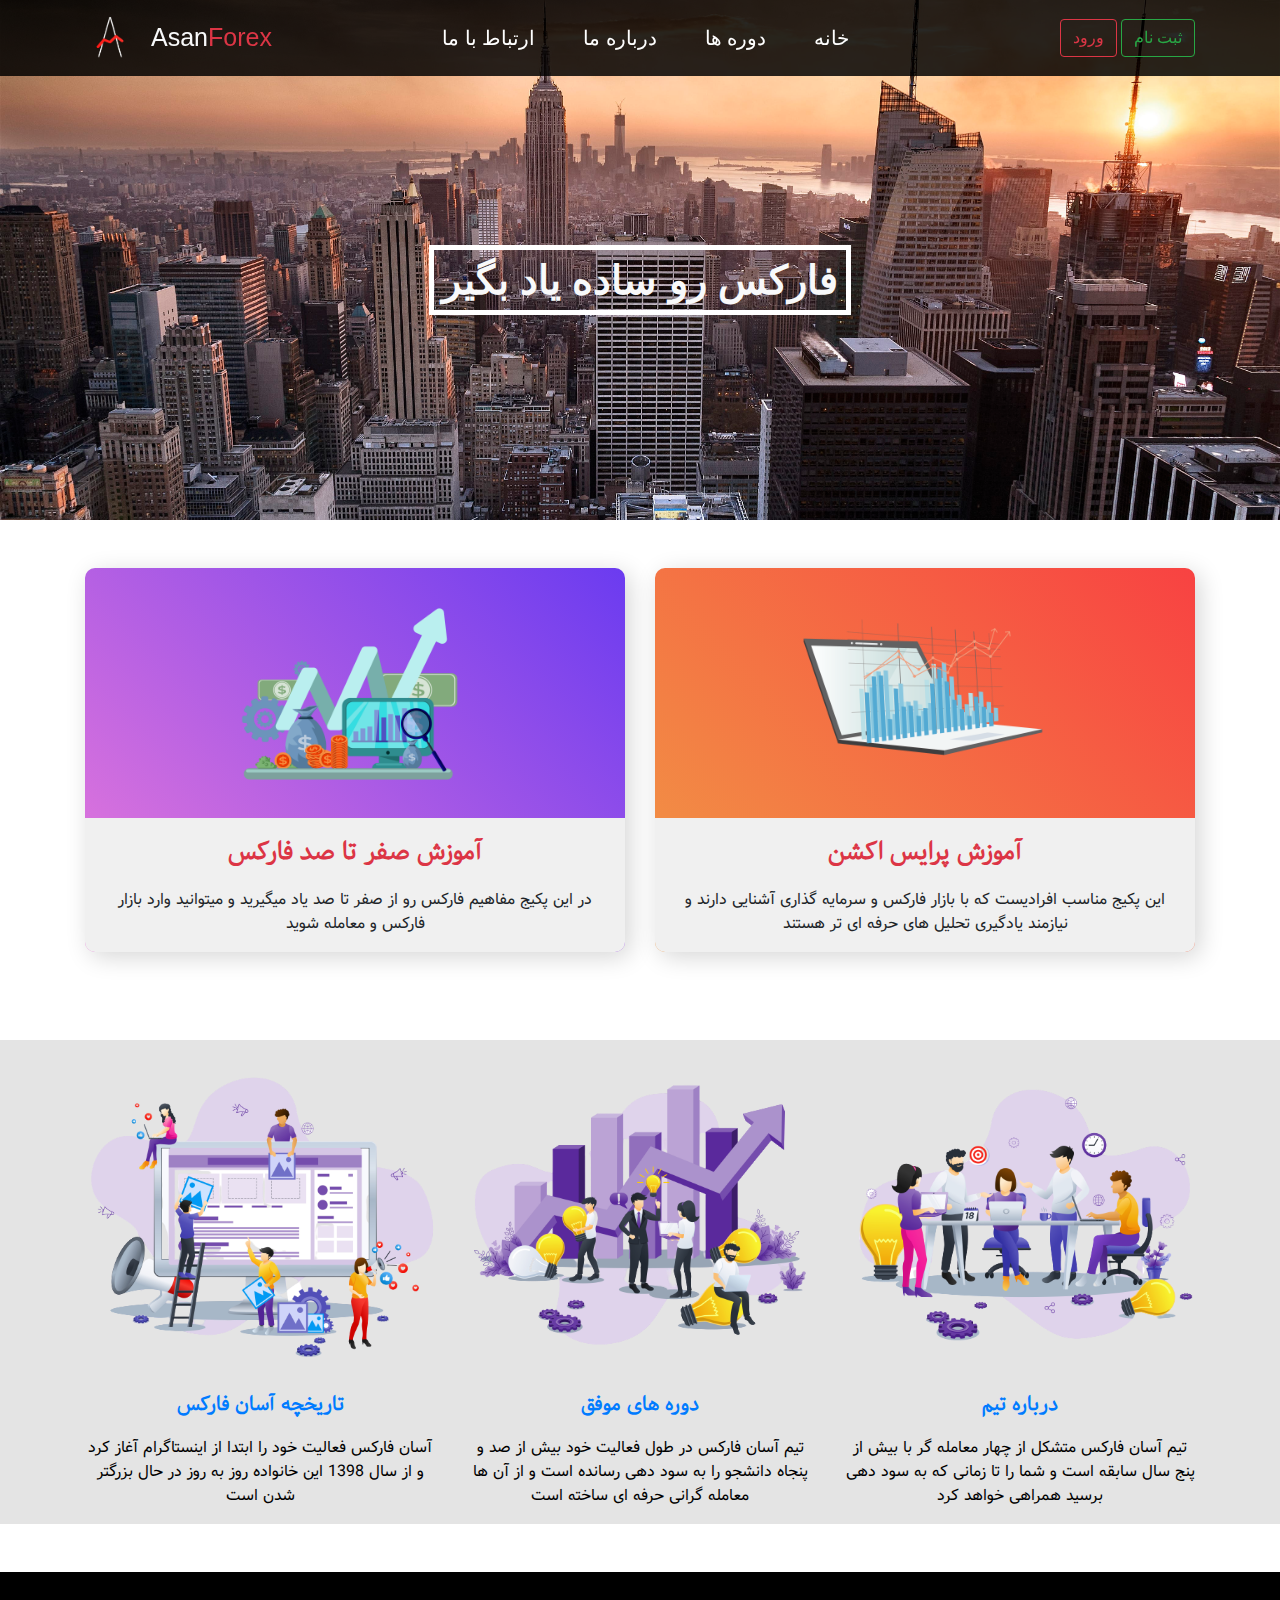
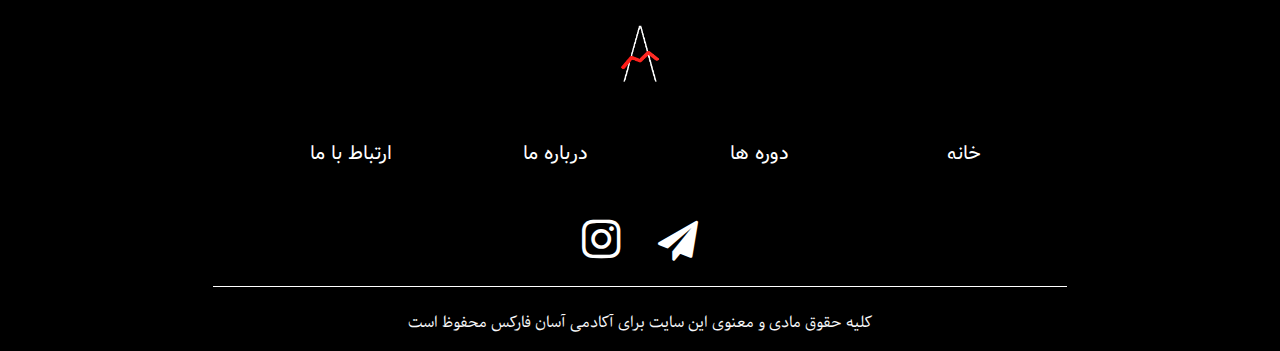
<file: index.html>
<!DOCTYPE html>
<html lang="en">
  <head>
    <meta charset="utf-8">
	<meta http-equiv="X-UA-Compatible" content="IE=edge">
	<meta name="viewport" content="width=device-width, initial-scale=1">
    <title>آسان فارکس</title>
	<!-- Bootstrap -->
	<link rel="icon" href="images/IMG_LOGO.JPEG" sizes="32x32" type="image/png">
	<link href="css/bootstrap4.min.css" rel="stylesheet" >
	<link href="css/customp1.css" rel="stylesheet">
	<link href="css/font-awesome.min.css" rel="stylesheet" >
  </head>
  <!-- jQuery (necessary for Bootstrap's JavaScript plugins) --> 
  <script src="js/jquery-3.5.1.min.js"></script>
  <script>
	  $(document).ready(function(){
		  $('#home').click(function(e){
			e.preventDefault();
			$('html, body').animate({scrollTop:0},'slow');
		  });
		  $('#doreha').click(function(e){
			e.preventDefault();
			$('html, body').animate({scrollTop:415},'slow');
		  });
		  $('#about').click(function(e){
			e.preventDefault();
			$('html, body').animate({scrollTop:912},'slow');
		  });
		  $('#contact').click(function(e){
			e.preventDefault();
			$('html, body').animate({scrollTop:1292},'slow');
		  });
		  $('#frx').click(function(){
			location.href='0to100.html';
		})
		$('#prcAction').click(function(){
			location.href='prcAction.html';
		})
	  });
  </script>
  <body>
	  <!-- body code goes here -->
	<nav class="navbar navbar-expand-lg navbar-light d-flex fixed-top">
		<div class="container">
				<a class="navbar-brand" href="index.html"><img src="images/IMG_LOGO-removebg-preview.png" alt="" style="width: 50px; height: 50px;"></a>
				<span class="navbar-text text-light">
					Asan<span class="text-danger">Forex</span>
				  </span>
				<button class="navbar-toggler" type="button" data-toggle="collapse" data-target="#navbarSupportedContent" aria-controls="navbarSupportedContent" aria-expanded="false" aria-label="Toggle navigation">
		  		<span class="navbar-toggler-icon"></span>
				</button>
	  
				<div class="collapse navbar-collapse " id="navbarSupportedContent">
		  		<ul class="navbar-nav ml-auto mr-auto">
					<li class="nav-item  px-3">
			  		<a class="nav-link" href="#" id="home">خانه</a>
					</li>
					<li class="nav-item px-3">
			  		<a class="nav-link" href="#" id="doreha">دوره ها</a>
					</li>
					<li class="nav-item dropdown px-3"  >
					  <a class="nav-link" href="#" id="about"><!--<i class="fa fa-caret-down"></i>-->درباره ما</a>
				<!--    <div class="dropdown-menu">
						<a class="dropdown-item" href="#">فارکس صفر تا صد</a>
						
						<a class="dropdown-item" href="#">پرایس اکشن</a>
					  </div>-->
					</li>
					<li class="nav-item px-3">
			  		<a class="nav-link" href="#" id="contact">ارتباط با ما</a>
					</li>
		  		</ul>
		  		<form class="form-inline my-2 my-lg-0">
					<a href="LogIn.html" class="btn btn-outline-danger mr-1 my-2 my-sm-0" type="submit" >ورود</a>
					<a href="SignUp.html" class="btn btn-outline-success my-2 my-sm-0" type="submit">ثبت نام</a>
		  		</form>
				</div>
			
		</div> <!-- container -->
	</nav>
	<header>
		<div class="container-fluid" style="background-image: url(images/11.jpg); height: 520px; width: 100%; background-size: cover; background-position: center center;">
			<div class="row" style="padding-top: 250px ;">
				<div class=" col-12  text-center">
					<span class="font-weight-bold col-12 text-light p-2" style="font-size: 40px; border: 5px solid white ; ">فارکس رو ساده یاد بگیر</span>
				</div>
				
			</div>
		</div>
	</header>
	<main>
		<div class="container py-5">
			<div class="row">
				<div class="col-md-6 text-center mb-4" >
					<div id="frx" style="box-shadow:5px 5px 25px rgb(214, 214, 214); border-radius: 10px; background-color: rgb(233, 122, 218); background-image: linear-gradient(45deg,rgb(233, 122, 218),rgb(107, 59, 240));">
						<img src="images/—Pngtree—simple financial investment stock vector_5445373.png" alt="" class="img-fluid " style="width: 250px; height: 250px;">
						<p class="text-danger font-weight-bold mb-0 pt-3" style="background-color: rgb(240, 240, 240); font-size: 25px; font-family: 'gandom';">آموزش صفر تا صد فارکس</p>
						<p class="p-3" style="background-color: rgb(240, 240, 240); border-radius: 0 0 10px 10px; font-family: 'dirooz'"> در این پکیج مفاهیم فارکس رو از صفر تا صد یاد میگیرید و میتوانید وارد بازار فارکس و معامله شوید</p>
					</div>
					
				</div>
				<div class="col-md-6 text-center mb-4" >
					<div id="prcAction" style="box-shadow:5px 5px 25px rgb(214, 214, 214); border-radius: 10px; background-color: rgb(255, 147, 74); background-image: linear-gradient(45deg, rgb(241, 152, 69),rgb(248, 66, 66));">
						<img src="images/—Pngtree—stock market fluctuation graph_5485381.png" alt="" class="img-fluid" style="width: 250px; height: 250px;">
						<p class="text-danger font-weight-bold mb-0 pt-3" style="background-color: rgb(240, 240, 240); font-size: 25px; font-family: 'gandom';">آموزش پرایس اکشن</p>
						<p class="p-3" style="background-color: rgb(240, 240, 240); border-radius: 0 0 10px 10px; font-family: 'dirooz';">این پکیج مناسب افرادیست که با بازار فارکس و سرمایه گذاری آشنایی دارند و نیازمند یادگیری تحلیل های حرفه ای تر هستند</p>
					</div>
					
				</div> 
			</div>
		</div>
		<div class="mb-5" style="background-color: rgb(228, 228, 228); height: auto;">
			<div class="container">
				<div class="row">
					<div class=" offset-sm-2 col-sm-8 offset-md-0 col-md-4 text-center">
						<img style=" width: 100%;" src="images\_Pngtree_modern_flat_design_concept_of_5332902-removebg-preview.png" alt="">
						<p class="text-primary font-weight-bold" style="font-family: 'gandom'; font-size: 20px;"> تاریخچه آسان فارکس</p>
						<p style="font-family: 'dirooz'; color: black;" >آسان فارکس فعالیت خود را ابتدا از اینستاگرام آغاز کرد و از سال 1398 این خانواده روز به روز در حال بزرگتر شدن است</p>
					</div>
					<div class="offset-sm-2 col-sm-8 offset-md-0 col-md-4 text-center">
						<img style=" width: 100%; " src="images/_Pngtree_modern_flat_design_concept_of_5332857-removebg-preview.png" alt="">
						<p class="text-primary font-weight-bold" style="font-family: 'gandom'; font-size: 20px;"> دوره های موفق</p>
						<p style="font-family: 'dirooz'; color: black;" >تیم آسان فارکس در طول فعالیت خود بیش از صد و پنجاه دانشجو را به سود دهی رسانده است و از آن ها معامله گرانی حرفه ای ساخته است</p>
					</div>
					<div class="offset-sm-2 col-sm-8 offset-md-0 col-md-4 text-center">
						<img style=" width: 100%; " src="images/_Pngtree_modern_flat_design_concept_of_5332905-removebg-preview.png" alt="">
						<p class="text-primary font-weight-bold" style="font-family: 'gandom'; font-size: 20px;"> درباره تیم</p>
						<p style="font-family: 'dirooz'; color: black;" >تیم آسان فارکس متشکل از چهار معامله گر با بیش از پنج سال سابقه است و شما را تا زمانی که به سود دهی برسید همراهی خواهد کرد</p>
					</div>

				</div>
			</div>
		</div>

	</main>
	<footer>
		<div class="container-fluid pt-5" style="background-color: black;">
			<div class="row">
				<div class="col-12 text-center mb-5"><img src="images/IMG_LOGO-removebg-preview.png" alt="" style="width: 70px; height: 70px;"></div>
				<div class="row offset-md-2 col-md-8 text-center mb-5" style="padding-left: 35px; padding-right: 0;">
					<a class="col-3" href="">ارتباط با ما</a>
					<a class="col-3" href="">درباره ما</a>
					<a class="col-3" href="">دوره ها</a>
					<a class="col-3" href="#" id="home">خانه</a>
				</div>
				<div class="col-12 text-center mb-4">
					<i class="fa fa-instagram px-3" style=" font-size: 45px!important;"></i>
					<i class="fa fa-paper-plane px-3"></i>
				</div>
				<div class="offset-md-2 col-md-8 text-center text-light pt-4" style="border-top: 1px solid white;">
					<p style="font-family: 'gandom';">کلیه حقوق مادی و معنوی این سایت برای آکادمی آسان فارکس محفوظ است</p>
				</div>
			</div>
		</div>
	</footer>

	<!-- Include all compiled plugins (below), or include individual files as needed --> 
	<script src="js/bootstrap4.min.js"></script>
	<script>
		// custom js
	</script>
  </body>
</html>
</file>
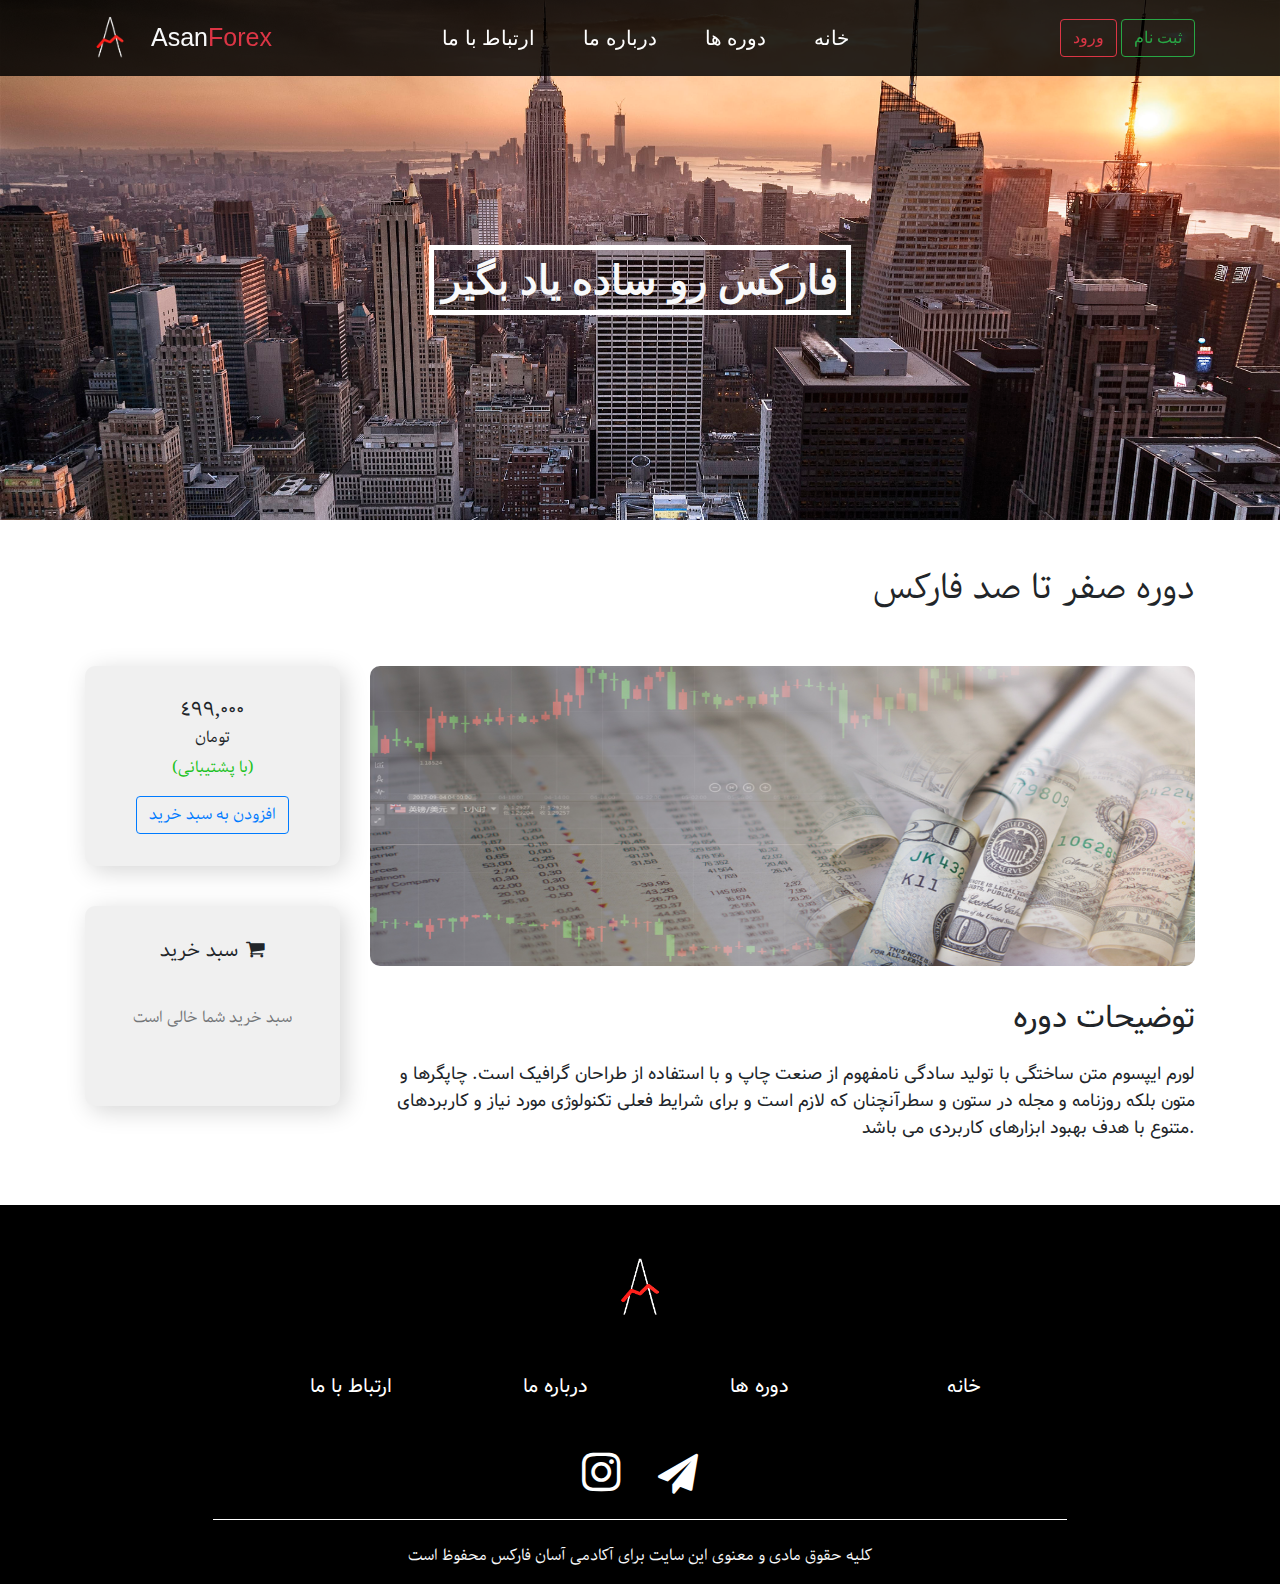
<file: 0to100.html>
<!DOCTYPE html>
<html lang="en">
  <head>
    <meta charset="utf-8">
	<meta http-equiv="X-UA-Compatible" content="IE=edge">
	<meta name="viewport" content="width=device-width, initial-scale=1">
    <title>دوره صفر تا صد فارکس</title>
	<!-- Bootstrap -->
	<link rel="icon" href="images/IMG_LOGO.JPEG" sizes="32x32" type="image/png">
	<link href="css/bootstrap4.min.css" rel="stylesheet" >
	<link href="css/customp4.css" rel="stylesheet">
	<link href="css/font-awesome.min.css" rel="stylesheet" >
  </head>
  <!-- jQuery (necessary for Bootstrap's JavaScript plugins) --> 
  <script src="js/jquery-3.5.1.min.js"></script>
  <script>
	  $(document).ready(function(){
		function loadData(jsonLink){
			$.ajax({
				url : 'js/products.json',
				method : "GET",
				dataType : "JSON",
				success : function(data){
					$('#targ').empty();
					var crd = $('#targ').html();
					crd += '<div>' ;
					crd += '<i class="fa fa-times"></i>';
					crd += '<span class="text-danger">';
					crd += data.products[0].price ;
					crd += '</span>';
					crd += '<span>';
					crd += data.products[0].name ;
					crd += '</span>';
					crd += '</div>';
					crd += '<div><button class="btn btn-outline-danger px-5" id="pay">پرداخت</button></div>'
					$('#targ').html(crd);
				},
			})
		}
		$('#prc').on('click','#add',function(){
			loadData();
		});
		$('#targ').on('click','.fa-times',function(){
			$(this).parent().remove();
			$('#targ').html('<p>سبد خرید شما خالی است</p>')
		});
		$('#targ').on('click','button',function(){
			location.href='0to100Cart.html';
		})
	  });
  </script>
  <body>
	  <!-- body code goes here -->
	<nav class="navbar navbar-expand-lg navbar-light d-flex fixed-top">
		<div class="container">
				<a class="navbar-brand" href="index.html"><img src="images/IMG_LOGO-removebg-preview.png" alt="" style="width: 50px; height: 50px;"></a>
				<span class="navbar-text text-light">
					Asan<span class="text-danger">Forex</span>
				  </span>
				<button class="navbar-toggler" type="button" data-toggle="collapse" data-target="#navbarSupportedContent" aria-controls="navbarSupportedContent" aria-expanded="false" aria-label="Toggle navigation">
		  		<span class="navbar-toggler-icon"></span>
				</button>
	  
				<div class="collapse navbar-collapse " id="navbarSupportedContent">
		  		<ul class="navbar-nav ml-auto mr-auto">
					<li class="nav-item  px-3" id="contact">
			  		<a class="nav-link" href="index.html" id="contact">خانه</a>
					</li>
					<li class="nav-item px-3">
			  		<a class="nav-link" href="index.html" id="about">دوره ها</a>
					</li>
					<li class="nav-item dropdown px-3"  >
					  <a class="nav-link" data-toggle="dropdown" href="p1.html" id="doreha" role="button" aria-haspopup="true" aria-expanded="false"><!--<i class="fa fa-caret-down"></i>-->درباره ما</a>
				<!--    <div class="dropdown-menu">
						<a class="dropdown-item" href="#">فارکس صفر تا صد</a>
						
						<a class="dropdown-item" href="#">پرایس اکشن</a>
					  </div>-->
					</li>
					<li class="nav-item px-3">
			  		<a class="nav-link" href="index.html" id="home">ارتباط با ما</a>
					</li>
		  		</ul>
		  		<form class="form-inline my-2 my-lg-0">
					<a href="LogIn.html" class="btn btn-outline-danger mr-1 my-2 my-sm-0" type="submit" >ورود</a>
					<a href="SignUp.html" class="btn btn-outline-success my-2 my-sm-0" type="submit">ثبت نام</a>
		  		</form>
				</div>
			
		</div> <!-- container -->
	</nav>
	<header>
		<div class="container-fluid" style="background-image: url(images/11.jpg); height: 520px; width: 100%; background-size: cover; background-position: center center;">
			<div class="row" style="padding-top: 250px ;">
				<div class=" col-12  text-center">
					<span class="font-weight-bold col-12 text-light p-2" style="font-size: 40px; border: 5px solid white ; ">فارکس رو ساده یاد بگیر</span>
				</div>
				
			</div>
		</div>
	</header>
	<main>
		<div class="container py-5">
			<div class="row">
                <div class="col-12 text-right pb-5" id="name">
                    <h1>دوره صفر تا صد فارکس</h1>
                </div>
                <div class="col-xl-3 col-lg-4 col-md-4 text-center mb-5">
                    <div id="prc">
                        <span>٤٩۹,۰۰۰</span><p>تومان</p>
                        <p>(با پشتیبانی)</p>
                        <button class="btn btn-outline-primary" id="add">افزودن به سبد خرید</button>
                    </div>
                </div>
                <div class="col-xl-9 col-lg-8 col-md-8">
                    <div id="vid">
                        <img src="images/—Pngtree—simple financial stock trend background_1027480.jpg" alt="">
                    </div>
				</div>
				<div class="offset-md-2 col-md-8 offset-lg-0 col-lg-4 col-xl-3  text-center" style="margin-top: -60px;">
					<div id="cart">
						<span>سبد خرید</span><i class="fa fa-shopping-cart ml-2 "></i>
						<div id="targ">
							<p>سبد خرید شما خالی است</p>
						</div>
						
                    </div>
				</div>
				<div class="col-lg-8 col-xl-9 text-right pt-3" id="desc">
					<div>
						<h2 class="py-3">توضیحات دوره</h2>
						<p>لورم ایپسوم متن ساختگی با تولید سادگی نامفهوم از صنعت چاپ و با استفاده از طراحان گرافیک است. چاپگرها و متون بلکه روزنامه و مجله در ستون و سطرآنچنان که لازم است و برای شرایط فعلی تکنولوژی مورد نیاز و کاربردهای متنوع با هدف بهبود ابزارهای کاربردی می باشد.</p>
					</div>
				</div>
			</div>
		</div>

	</main>
	<footer>
		<div class="container-fluid pt-5" style="background-color: black;">
			<div class="row">
				<div class="col-12 text-center mb-5"><img src="images/IMG_LOGO-removebg-preview.png" alt="" style="width: 70px; height: 70px;"></div>
				<div class="row offset-md-2 col-md-8 text-center mb-5" style="padding-left: 35px; padding-right: 0;">
					<a class="col-3" href="">ارتباط با ما</a>
					<a class="col-3" href="">درباره ما</a>
					<a class="col-3" href="">دوره ها</a>
					<a class="col-3" href="#" id="home">خانه</a>
				</div>
				<div class="col-12 text-center mb-4">
					<i class="fa fa-instagram px-3" style=" font-size: 45px!important;"></i>
					<i class="fa fa-paper-plane px-3"></i>
				</div>
				<div class="offset-md-2 col-md-8 text-center text-light pt-4" style="border-top: 1px solid white;">
					<p style="font-family: 'gandom';">کلیه حقوق مادی و معنوی این سایت برای آکادمی آسان فارکس محفوظ است</p>
				</div>
			</div>
		</div>
	</footer>

	<!-- Include all compiled plugins (below), or include individual files as needed --> 
	<script src="js/bootstrap4.min.js"></script>

  </body>
</html>
</file>
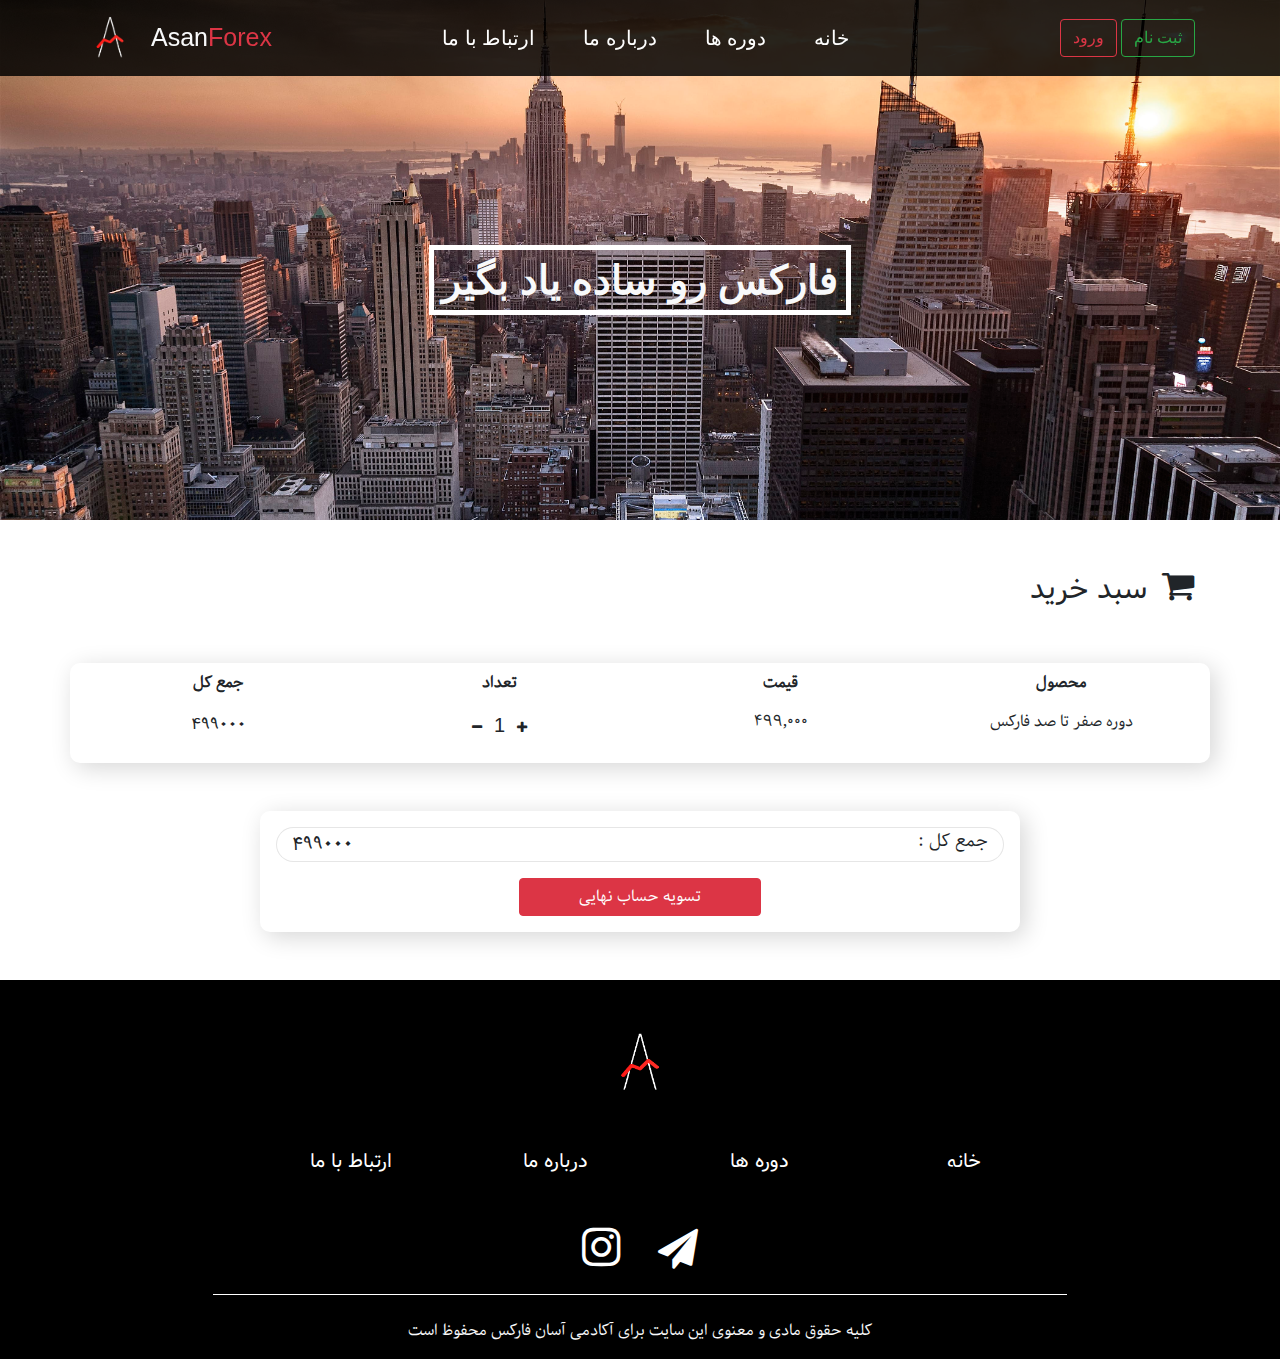
<file: 0to100Cart.html>
<!DOCTYPE html>
<html lang="en">
  <head>
    <meta charset="utf-8">
	<meta http-equiv="X-UA-Compatible" content="IE=edge">
	<meta name="viewport" content="width=device-width, initial-scale=1">
    <title>سبد خرید</title>
	<!-- Bootstrap -->
	<link rel="icon" href="images/IMG_LOGO.JPEG" sizes="32x32" type="image/png">
	<link href="css/bootstrap4.min.css" rel="stylesheet" >
	<link href="css/customp5.css" rel="stylesheet">
	<link href="css/font-awesome.min.css" rel="stylesheet" >
  </head>
  <!-- jQuery (necessary for Bootstrap's JavaScript plugins) --> 
  <script src="js/jquery-3.5.1.min.js"></script>
  <script>
	  $(document).ready(function(){
        $('#Scart span:lt(4)').css({
            'font-weight':'bold'
        });
        var numb =parseInt($('#count').attr('data-count')) ;
        $('#count').html(numb);
        var tot = parseInt($('#total').data('prc'));
        $('#total').html(tot);
		$('#paySec span:eq(0)').html(tot);
        $('#Scart').on('click','.fa-minus',function(){
            var dc = parseInt($('#count').html());
            dc -= numb ;
            if(dc == -1){
				$('#Scart span:gt(5)').html('-')
                return;
            }else{
                $('#count').html(dc);
                var cp = tot * dc ;
                $('#total').html(cp);
				$('#paySec span:eq(0)').html(cp);
            }
        });
        $('#Scart').on('click','.fa-plus',function(){
            var dc = parseInt($('#count').html());
            dc += numb ;
            $('#count').html(dc);
            var cp = tot * dc ;
            $('#total').html(cp);
			$('#paySec span:eq(0)').html(cp);
        });
        

	  });
  </script>
  <body>
	  <!-- body code goes here -->
	<nav class="navbar navbar-expand-lg navbar-light d-flex fixed-top">
		<div class="container">
				<a class="navbar-brand" href="index.html"><img src="images/IMG_LOGO-removebg-preview.png" alt="" style="width: 50px; height: 50px;"></a>
				<span class="navbar-text text-light">
					Asan<span class="text-danger">Forex</span>
				  </span>
				<button class="navbar-toggler" type="button" data-toggle="collapse" data-target="#navbarSupportedContent" aria-controls="navbarSupportedContent" aria-expanded="false" aria-label="Toggle navigation">
		  		<span class="navbar-toggler-icon"></span>
				</button>
	  
				<div class="collapse navbar-collapse " id="navbarSupportedContent">
		  		<ul class="navbar-nav ml-auto mr-auto">
					<li class="nav-item  px-3" id="contact">
			  		<a class="nav-link" href="index.html" id="contact">خانه</a>
					</li>
					<li class="nav-item px-3">
			  		<a class="nav-link" href="index.html" id="about">دوره ها</a>
					</li>
					<li class="nav-item dropdown px-3"  >
					  <a class="nav-link" href="index.html" id="doreha" ><!--<i class="fa fa-caret-down"></i>-->درباره ما</a>
				<!--    <div class="dropdown-menu">
						<a class="dropdown-item" href="#">فارکس صفر تا صد</a>
						
						<a class="dropdown-item" href="#">پرایس اکشن</a>
					  </div>-->
					</li>
					<li class="nav-item px-3">
			  		<a class="nav-link" href="index.html" id="home">ارتباط با ما</a>
					</li>
		  		</ul>
		  		<form class="form-inline my-2 my-lg-0">
					<a href="LogIn.html" class="btn btn-outline-danger mr-1 my-2 my-sm-0" type="submit" >ورود</a>
					<a href="SignUp.html" class="btn btn-outline-success my-2 my-sm-0" type="submit">ثبت نام</a>
		  		</form>
				</div>
			
		</div> <!-- container -->
	</nav>
	<header>
		<div class="container-fluid" style="background-image: url(images/11.jpg); height: 520px; width: 100%; background-size: cover; background-position: center center;">
			<div class="row" style="padding-top: 250px ;">
				<div class=" col-12  text-center">
					<span class="font-weight-bold col-12 text-light p-2" style="font-size: 40px; border: 5px solid white ; ">فارکس رو ساده یاد بگیر</span>
				</div>
				
			</div>
		</div>
	</header>
	<main>
		<div class="container py-5">
			<div class="row">
                <div class="col-12 text-right pb-5" id="name">
                    <h2>سبد خرید</h2><i class="fa fa-shopping-cart"></i>
                </div>
                <div class="col-12 text-right">
                    <div class="row text-center p-2" id="Scart">
                        <span class="col-3">جمع کل</span>
                        <span class="col-3">تعداد</span>
                        <span class="col-3">قیمت</span>
                        <span class="col-3">محصول</span>
                        <span class="col-3">
                            <span id="total" data-prc="499000" style="font-family: 'iran-sans';font-size: 20px;"></span>
                        </span>
                        <span class="col-3">
                            <i class="fa fa-minus"></i>
                            <span class="px-2" id="count" data-count="1"></span>
                            <i class="fa fa-plus"></i>
                        </span>
                        <span class="col-3" >۴۹۹,۰۰۰</span>
                        <span class="col-3">دوره صفر تا صد فارکس</span>
                    </div>
				</div>
				<div class=" col-12 offset-lg-2 col-lg-8 " >
					<div class="row p-3 mt-5" id="paySec">
						<span class="col-6 col-lg-6 text-left" style="font-family: 'iran-sans';font-size: 22px; border-radius: 20px 0px 0px 20px; border: 1px rgb(230, 230, 230) solid; border-right: none;"></span>
						<span class="col-6 col-lg-6 text-right" style="font-size: 18px; border-radius: 0px 20px 20px 0px; border: 1px rgb(230, 230, 230) solid; border-left: none;">: جمع کل</span>
						<button class="col-lg-4 col-12 btn btn-danger mt-3 text-center mx-auto" id="btn-pay">تسویه حساب نهایی</button>				
					</div>
				</div>
			</div>
		</div>

	</main>
	<footer>
		<div class="container-fluid pt-5" style="background-color: black;">
			<div class="row">
				<div class="col-12 text-center mb-5"><img src="images/IMG_LOGO-removebg-preview.png" alt="" style="width: 70px; height: 70px;"></div>
				<div class="row offset-md-2 col-md-8 text-center mb-5" style="padding-left: 35px; padding-right: 0;">
					<a class="col-3" href="">ارتباط با ما</a>
					<a class="col-3" href="">درباره ما</a>
					<a class="col-3" href="">دوره ها</a>
					<a class="col-3" href="#" id="home">خانه</a>
				</div>
				<div class="col-12 text-center mb-4">
					<i class="fa fa-instagram px-3" style=" font-size: 45px!important;"></i>
					<i class="fa fa-paper-plane px-3"></i>
				</div>
				<div class="offset-md-2 col-md-8 text-center text-light pt-4" style="border-top: 1px solid white;">
					<p style="font-family: 'gandom';">کلیه حقوق مادی و معنوی این سایت برای آکادمی آسان فارکس محفوظ است</p>
				</div>
			</div>
		</div>
	</footer>

	<!-- Include all compiled plugins (below), or include individual files as needed --> 
	<script src="js/bootstrap4.min.js"></script>

  </body>
</html>
</file>
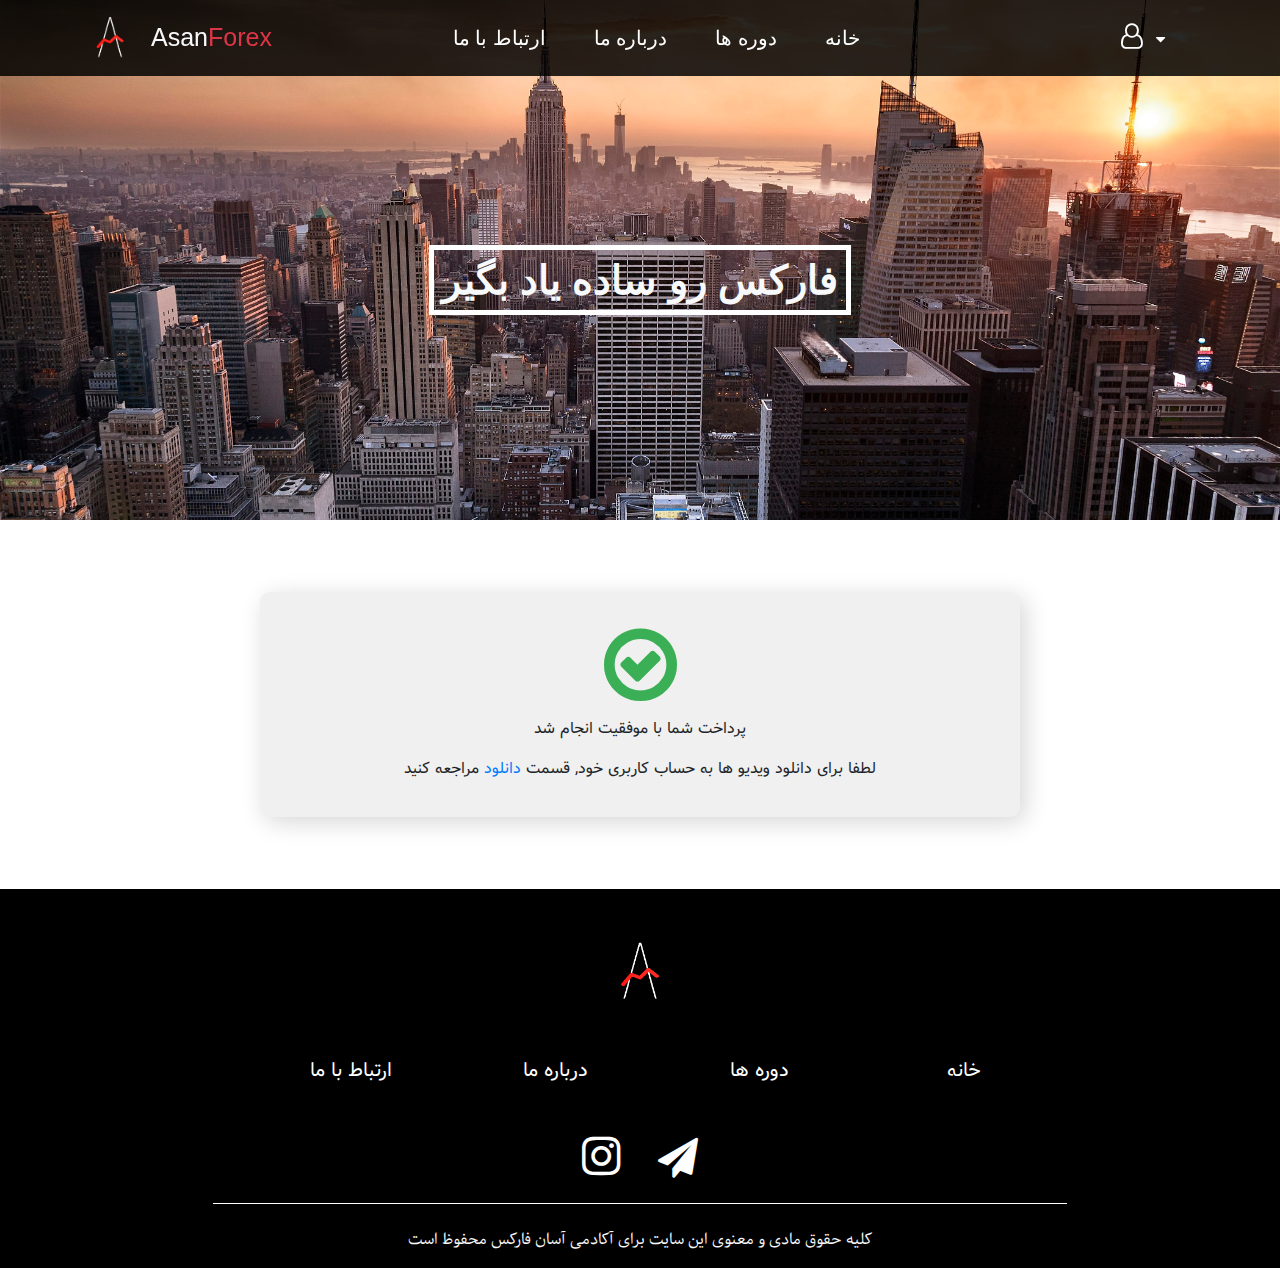
<file: callBack.html>
<!DOCTYPE html>
<html lang="en">
  <head>
    <meta charset="utf-8">
	<meta http-equiv="X-UA-Compatible" content="IE=edge">
	<meta name="viewport" content="width=device-width, initial-scale=1">
    <title>تایید پرداخت</title>
	<!-- Bootstrap -->
	<link rel="icon" href="images/IMG_LOGO.JPEG" sizes="32x32" type="image/png">
	<link href="css/bootstrap4.min.css" rel="stylesheet" >
	<link href="css/customp7.css" rel="stylesheet">
	<link href="css/font-awesome.min.css" rel="stylesheet" >
  </head>
  	<!-- jQuery (necessary for Bootstrap's JavaScript plugins) --> 
	<script src="js/jquery-3.5.1.min.js"></script>
	<script>
		$(document).ready(function(){
			var w = window.innerWidth;
			if(w < 991){
				$('#profile').click(function(){
					location.href='panel.html';
				});				
			}else{
				$('#profile').click(function(){
					$('#profileUl').slideToggle('500');
				});
			}
            $('#panel').click(function(){
			    location.href='panel.html';
		    });
            $('#panelOd').click(function(){
			    location.href='panelOrders.html';
		    });
            $('#panelDl').click(function(){
			    location.href='panelDownload.html';
		    });
            $('#mainUl li:eq(0)').click(function(){
                location.href='panel.html';
            });
            $('#mainUl li:eq(1)').click(function(){
                location.href='panelOrders.html';
            });
            $('#mainUl li:eq(2)').click(function(){
                location.href='panelDownload.html';
            });
		});
	</script>
  <body>
	  <!-- body code goes here -->
	<nav class="navbar navbar-expand-lg navbar-light d-flex fixed-top">
		<div class="container">
				<a class="navbar-brand" href="index.html"><img src="images/IMG_LOGO-removebg-preview.png" alt="" style="width: 50px; height: 50px;"></a>
				<span id="title" class="navbar-text text-light">
					Asan<span class="text-danger">Forex</span>
                </span>
				<button class="navbar-toggler" type="button" data-toggle="collapse" data-target="#navbarSupportedContent" aria-controls="navbarSupportedContent" aria-expanded="false" aria-label="Toggle navigation">
		  		<span class="navbar-toggler-icon"></span>
                </button>
			    <div class="collapse navbar-collapse" id="navbarSupportedContent">
		  		<ul class="navbar-nav ml-auto mr-auto">
					<li class="nav-item  px-3">
			  		<a class="nav-link" href="index.html">خانه</a>
					</li>
					<li class="nav-item px-3">
			  		<a class="nav-link" href="index.html">دوره ها</a>
					</li>
					<li class="nav-item dropdown px-3">
					  <a class="nav-link" data-toggle="dropdown" href="index.html" role="button" aria-haspopup="true" aria-expanded="false"><!--<i class="fa fa-caret-down"></i>-->درباره ما</a>
					  <!--<div class="dropdown-menu">
						<a class="dropdown-item" href="#">فارکس صفر تا صد</a>

						<a class="dropdown-item" href="#">پرایس اکشن</a>
					  </div>-->
					</li>
					<li class="nav-item px-3">
			  		<a class="nav-link" href="index.html">ارتباط با ما</a>
					</li>
                  </ul>
                  <div id="profile">
                    <i class="fa fa-user-o text-white"></i>
                    <i class="fa fa-caret-down text-white"></i>
				  </div>
                </div>
		</div> <!-- container -->
	</nav>
	<header>
		<div class="container-fluid" style="background-image: url(images/11.jpg); height: 520px; width: 100%; background-size: cover; background-position: center center;">
			<div class="row" style="padding-top: 250px ;">
				<div class=" col-12  text-center">
					<span class="font-weight-bold col-12 text-light p-2" style="font-size: 40px; border: 5px solid white ; ">فارکس رو ساده یاد بگیر</span>
				</div>
			</div>
		</div>
		<ul id="profileUl">
				<li id="panel">حساب کاربری <i class="fa fa-user"></i></li>
				<li id="panelOd">سفارش ها <i class="fa fa-list-alt"></i></li>
				<li id="panelDl">دانلود <i class="fa fa-download"></i></li>
				<li>خروج <i class="fa fa-sign-out"></i></li>
			</ul>
	</header>
	<main>
		<div class="container pt-5 pb-5">
			<div class="row">
                <div class="offset-2 col-8 text-center mb-4 mt-4" id="callBack" style="font-family: 'dirooz';">
                    <i class="fa fa-check-circle-o"></i>
                    <div class="col-12 text-center">پرداخت شما با موفقیت انجام شد</div>
                    <div class="col-12 py-3">لطفا برای دانلود ویدیو ها به حساب کاربری خود, قسمت <a href="panelDownload.html">دانلود</a> مراجعه کنید</div>
				</div>
			</div>
		</div>
	</main>
	<footer>
		<div class="container-fluid pt-5" style="background-color: black;">
			<div class="row">
				<div class="col-12 text-center mb-5"><img src="images/IMG_LOGO-removebg-preview.png" alt="" style="width: 70px; height: 70px;"></div>
				<div class="row offset-md-2 col-md-8 text-center mb-5" style="padding-left: 35px; padding-right: 0;">
					<a class="col-3" href="index.html">ارتباط با ما</a>
					<a class="col-3" href="index.html">درباره ما</a>
					<a class="col-3" href="index.html">دوره ها</a>
					<a class="col-3" href="index.html">خانه</a>
				</div>
				<div class="col-12 text-center mb-4">
					<i class="fa fa-instagram px-3" style=" font-size: 45px!important;"></i>
					<i class="fa fa-paper-plane px-3"></i>
				</div>
				<div class="offset-md-2 col-md-8 text-center text-light pt-4" style="border-top: 1px solid white;">
					<p style="font-family: 'gandom';">کلیه حقوق مادی و معنوی این سایت برای آکادمی آسان فارکس محفوظ است</p>
				</div>
			</div>
		</div>
	</footer>



	<!-- Include all compiled plugins (below), or include individual files as needed --> 
	<script src="js/bootstrap4.min.js"></script>
	<script>
		// custom js
	</script>
  </body>
</html>
</file>
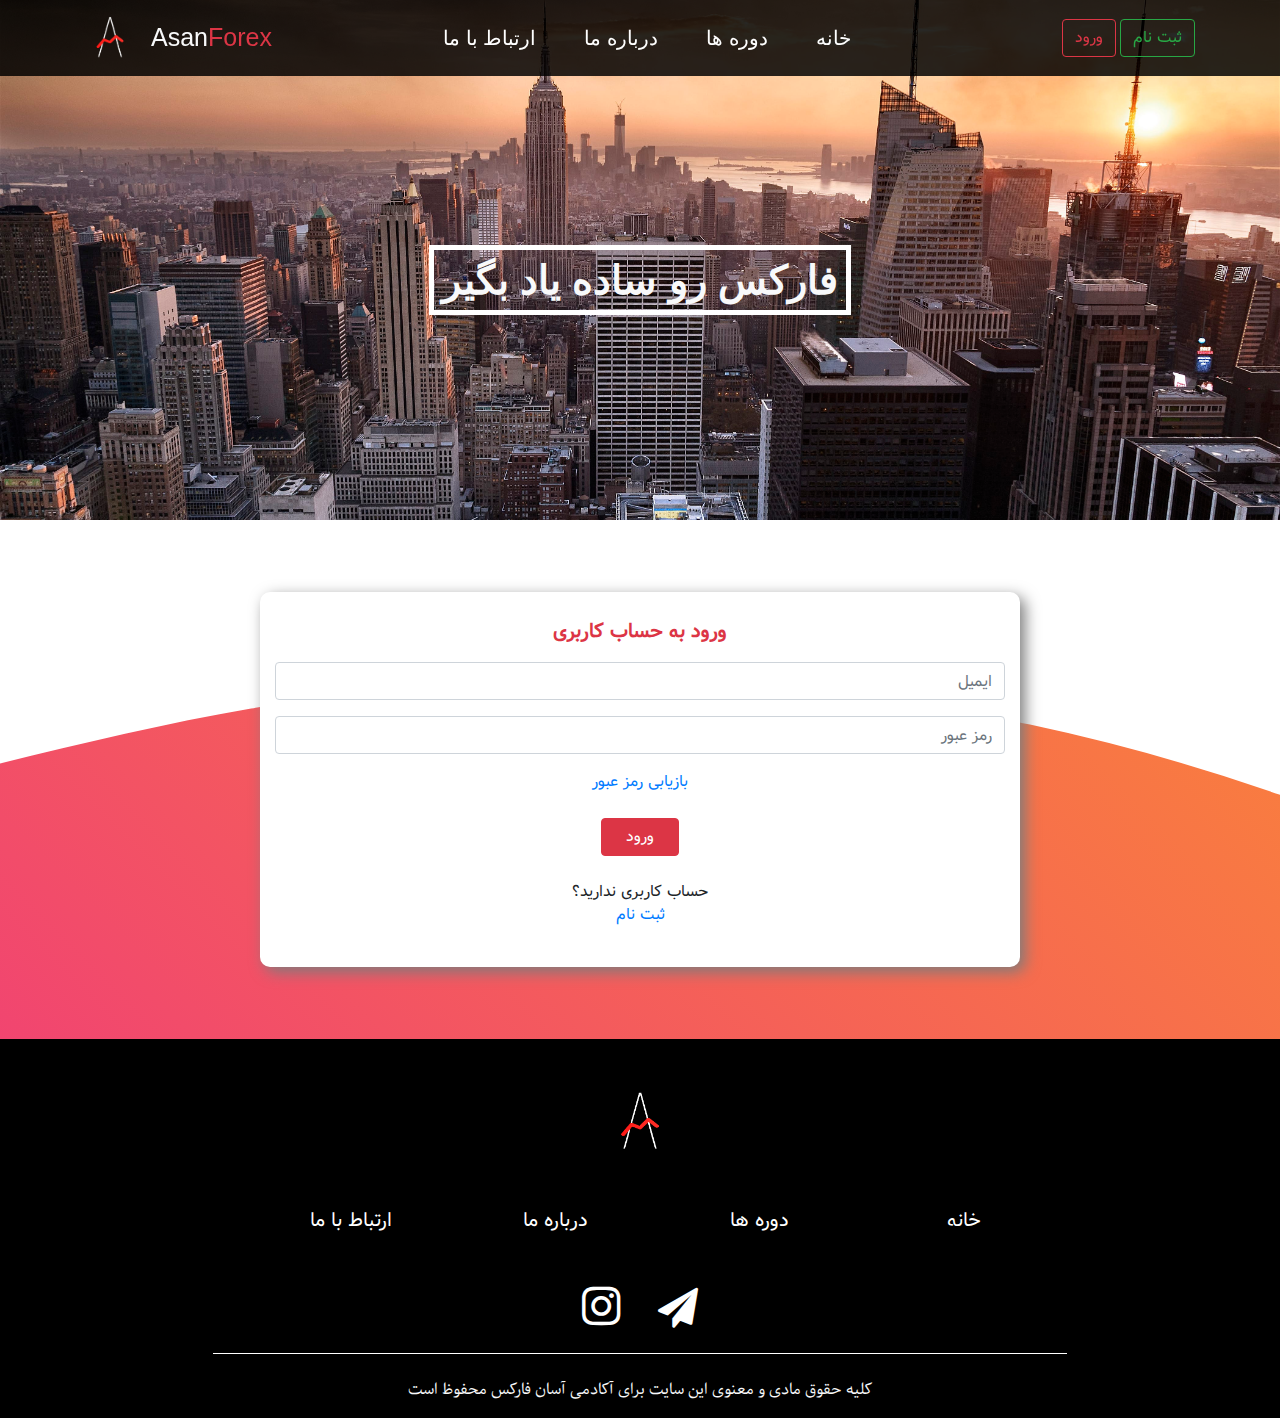
<file: LogIn.html>
<!DOCTYPE html>
<html lang="en">
  <head>
    <meta charset="utf-8">
	<meta http-equiv="X-UA-Compatible" content="IE=edge">
	<meta name="viewport" content="width=device-width, initial-scale=1">
    <title>ورود</title>
	<!-- Bootstrap -->
	<link rel="icon" href="images/IMG_LOGO.JPEG" sizes="32x32" type="image/png">
	<link href="css/bootstrap4.min.css" rel="stylesheet" >
	<link href="css/customp3.css" rel="stylesheet">
	<link href="css/font-awesome.min.css" rel="stylesheet" >
  </head>
  	<!-- jQuery (necessary for Bootstrap's JavaScript plugins) --> 
	<script src="js/jquery-3.5.1.min.js"></script>
  <body>
	  <!-- body code goes here -->
	<nav class="navbar navbar-expand-lg navbar-light d-flex fixed-top">
		<div class="container">
				<a class="navbar-brand" href="index.html"><img src="images/IMG_LOGO-removebg-preview.png" alt="" style="width: 50px; height: 50px;"></a>
				<span class="navbar-text text-light">
					Asan<span class="text-danger">Forex</span>
				  </span>
				<button class="navbar-toggler" type="button" data-toggle="collapse" data-target="#navbarSupportedContent" aria-controls="navbarSupportedContent" aria-expanded="false" aria-label="Toggle navigation">
		  		<span class="navbar-toggler-icon"></span>
				</button>
	  
				<div class="collapse navbar-collapse" id="navbarSupportedContent">
		  		<ul class="navbar-nav ml-auto mr-auto">
					<li class="nav-item  px-3">
			  		<a class="nav-link" href="index.html">خانه</a>
					</li>
					<li class="nav-item px-3">
			  		<a class="nav-link" href="index.html">دوره ها</a>
					</li>
					<li class="nav-item dropdown px-3">
					  <a class="nav-link" data-toggle="dropdown" href="index.html" role="button" aria-haspopup="true" aria-expanded="false"><!--<i class="fa fa-caret-down"></i>-->درباره ما</a>
					  <!--<div class="dropdown-menu">
						<a class="dropdown-item" href="#">فارکس صفر تا صد</a>

						<a class="dropdown-item" href="#">پرایس اکشن</a>
					  </div>-->
					</li>
					<li class="nav-item px-3">
			  		<a class="nav-link" href="index.html">ارتباط با ما</a>
					</li>
		  		</ul>
		  		<form class="form-inline my-2 my-lg-0" style="font-family: 'dirooz';">
					<a href="LogIn.html" class="btn btn-outline-danger mr-1 my-2 my-sm-0" type="submit" >ورود</a>
					<a href="SignUp.html" class="btn btn-outline-success my-2 my-sm-0" type="submit">ثبت نام</a>
		  		</form>
				</div>
			
		</div> <!-- container -->
	</nav>
	<header>
		<div class="container-fluid" style="background-image: url(images/11.jpg); height: 520px; width: 100%; background-size: cover; background-position: center center;">
			<div class="row" style="padding-top: 250px ;">
				<div class=" col-12  text-center">
					<span class="font-weight-bold col-12 text-light p-2" style="font-size: 40px; border: 5px solid white ; ">فارکس رو ساده یاد بگیر</span>
				</div>
				
			</div>
		</div>
	</header>
	<main style="background-image: linear-gradient(45deg, rgb(241, 69, 112),rgb(250, 133, 56)); position: relative;">
		<div class="custom-shape-divider-top-1602932105">
			<svg data-name="Layer 1" xmlns="http://www.w3.org/2000/svg" viewBox="0 0 1200 120" preserveAspectRatio="none">
				<path d="M985.66,92.83C906.67,72,823.78,31,743.84,14.19c-82.26-17.34-168.06-16.33-250.45.39-57.84,11.73-114,31.07-172,41.86A600.21,600.21,0,0,1,0,27.35V120H1200V95.8C1132.19,118.92,1055.71,111.31,985.66,92.83Z" class="shape-fill"></path>
			</svg>
		</div>
		<div class="container pt-5 pb-5">
			<div class="row">
				<div class="offset-md-2 col-md-8 text-center mb-4 mt-4" >
					<div class="row py-4" style="box-shadow:5px 5px 15px #7c7c7c; border-radius: 10px; background-color: rgb(255, 255, 255);">
                        <p class="col-12 font-weight-bold text-danger" style="font-family: 'dirooz'; font-size: 20px;">ورود به حساب کاربری</p>
                        <form class="col-12 text-center" style="font-family: 'dirooz';">
                            <div class="form-group">
                              <input type="email" class="form-control" placeholder="ایمیل" style="text-align: right;">
                            </div>
                            <div class="form-group">
                              <input type="password" class="form-control" placeholder="رمز عبور" style="text-align: right;">
                            </div>
                            <div class="form-group">
                              <label class="form-label" for=""><a href="">بازیابی رمز عبور</a></label>
                            </div>
                            <button type="submit" class="btn btn-danger px-4 mb-4">ورود</button>
                            <p>حساب کاربری ندارید؟</p><p style="margin-top: -17px;"><a href="SignUp.html">ثبت نام</a></p>
                        </form>
					</div>
				</div>
			</div>
		</div>
	</main>
	<footer>
		<div class="container-fluid pt-5" style="background-color: black;">
			<div class="row">
				<div class="col-12 text-center mb-5"><img src="images/IMG_LOGO-removebg-preview.png" alt="" style="width: 70px; height: 70px;"></div>
				<div class="row offset-md-2 col-md-8 text-center mb-5" style="padding-left: 35px; padding-right: 0;">
					<a class="col-3" href="index.html">ارتباط با ما</a>
					<a class="col-3" href="index.html">درباره ما</a>
					<a class="col-3" href="index.html">دوره ها</a>
					<a class="col-3" href="index.html">خانه</a>
				</div>
				<div class="col-12 text-center mb-4">
					<i class="fa fa-instagram px-3" style=" font-size: 45px!important;"></i>
					<i class="fa fa-paper-plane px-3"></i>
				</div>
				<div class="offset-md-2 col-md-8 text-center text-light pt-4" style="border-top: 1px solid white;">
					<p style="font-family: 'gandom';">کلیه حقوق مادی و معنوی این سایت برای آکادمی آسان فارکس محفوظ است</p>
				</div>
			</div>
		</div>
	</footer>



	<!-- Include all compiled plugins (below), or include individual files as needed --> 
	<script src="js/bootstrap4.min.js"></script>
	<script>
		// custom js
	</script>
  </body>
</html>
</file>
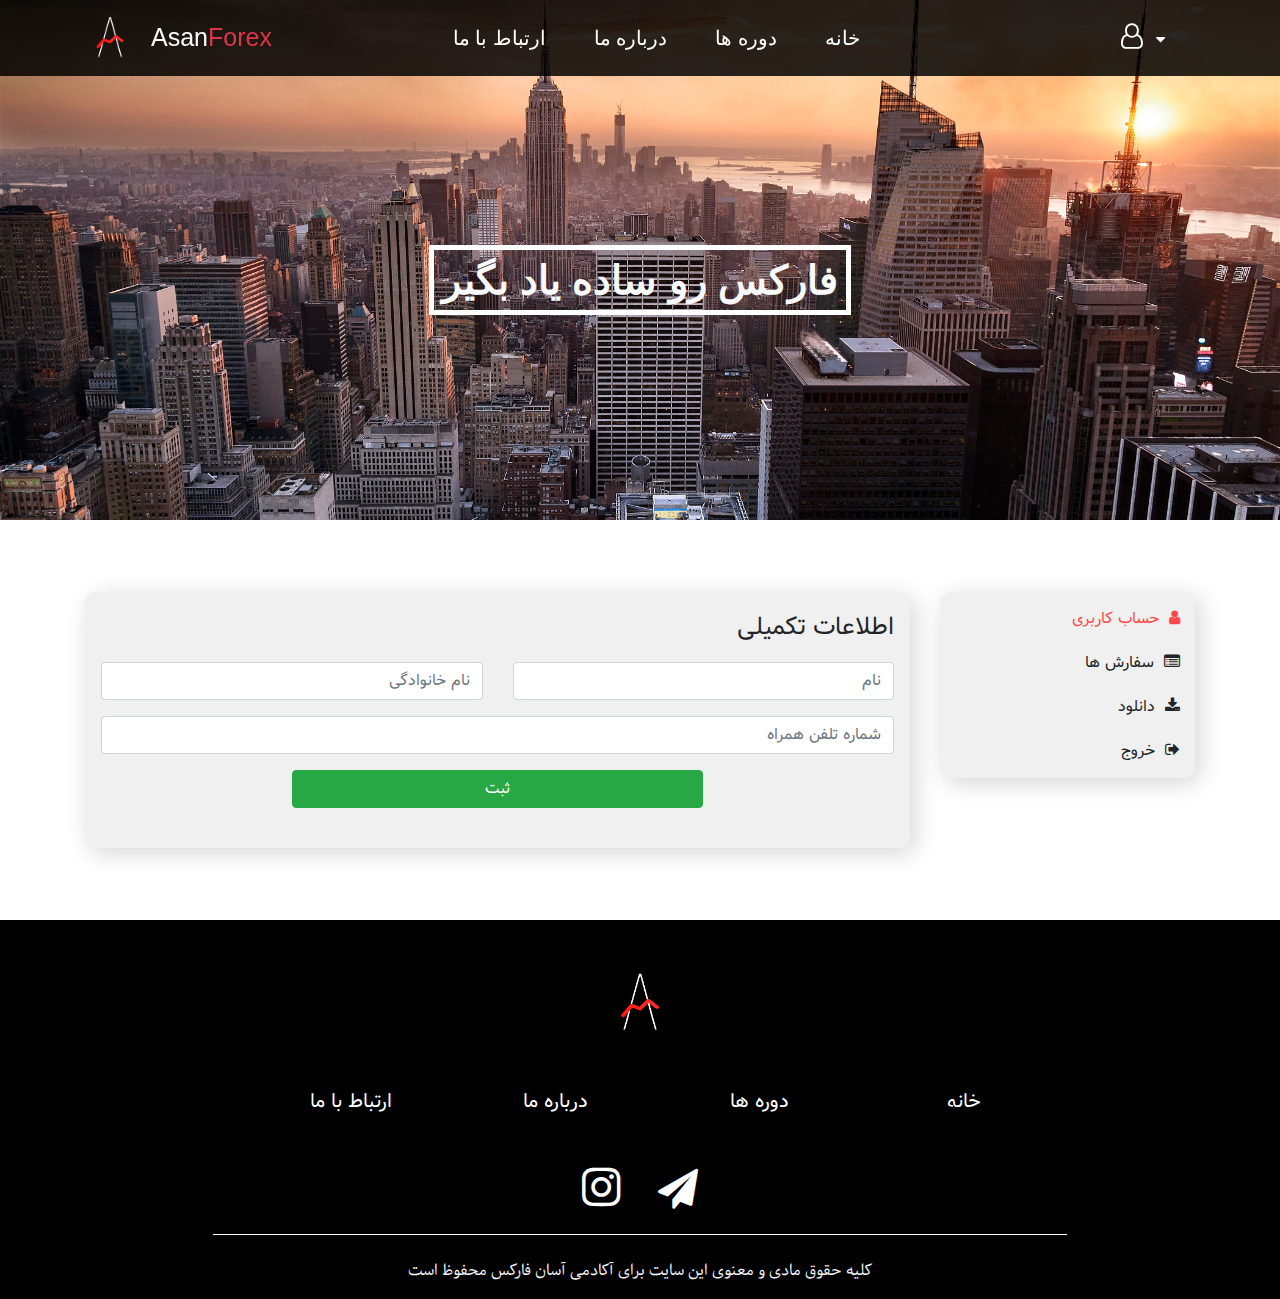
<file: panel.html>
<!DOCTYPE html>
<html lang="en">
  <head>
    <meta charset="utf-8">
	<meta http-equiv="X-UA-Compatible" content="IE=edge">
	<meta name="viewport" content="width=device-width, initial-scale=1">
    <title>حساب کاربری</title>
	<!-- Bootstrap -->
	<link rel="icon" href="images/IMG_LOGO.JPEG" sizes="32x32" type="image/png">
	<link href="css/bootstrap4.min.css" rel="stylesheet" >
	<link href="css/customp6.css" rel="stylesheet">
	<link href="css/font-awesome.min.css" rel="stylesheet" >
  </head>
  	<!-- jQuery (necessary for Bootstrap's JavaScript plugins) --> 
	<script src="js/jquery-3.5.1.min.js"></script>
	<script>
		$(document).ready(function(){
			var w = window.innerWidth;
			if(w < 991){
				$('#profile').click(function(){
					location.href='panel.html';
				});				
			}else{
				$('#profile').click(function(){
					$('#profileUl').slideToggle('500');
				});
			}
            $('#panel').click(function(){
			    location.href='panel.html';
		    });
            $('#panelOd').click(function(){
			    location.href='panelOrders.html';
		    });
            $('#panelDl').click(function(){
			    location.href='panelDownload.html';
		    });
            $('#mainUl li:eq(0)').click(function(){
                location.href='panel.html';
            });
            $('#mainUl li:eq(1)').click(function(){
                location.href='panelOrders.html';
            });
            $('#mainUl li:eq(2)').click(function(){
                location.href='panelDownload.html';
            });
		});
	</script>
  <body>
	  <!-- body code goes here -->
	<nav class="navbar navbar-expand-lg navbar-light d-flex fixed-top">
		<div class="container">
				<a class="navbar-brand" href="index.html"><img src="images/IMG_LOGO-removebg-preview.png" alt="" style="width: 50px; height: 50px;"></a>
				<span id="title" class="navbar-text text-light">
					Asan<span class="text-danger">Forex</span>
                </span>
				<button class="navbar-toggler" type="button" data-toggle="collapse" data-target="#navbarSupportedContent" aria-controls="navbarSupportedContent" aria-expanded="false" aria-label="Toggle navigation">
		  		<span class="navbar-toggler-icon"></span>
                </button>
			    <div class="collapse navbar-collapse" id="navbarSupportedContent">
		  		<ul class="navbar-nav ml-auto mr-auto">
					<li class="nav-item  px-3">
			  		<a class="nav-link" href="index.html">خانه</a>
					</li>
					<li class="nav-item px-3">
			  		<a class="nav-link" href="index.html">دوره ها</a>
					</li>
					<li class="nav-item dropdown px-3">
					  <a class="nav-link" data-toggle="dropdown" href="index.html" role="button" aria-haspopup="true" aria-expanded="false"><!--<i class="fa fa-caret-down"></i>-->درباره ما</a>
					  <!--<div class="dropdown-menu">
						<a class="dropdown-item" href="#">فارکس صفر تا صد</a>

						<a class="dropdown-item" href="#">پرایس اکشن</a>
					  </div>-->
					</li>
					<li class="nav-item px-3">
			  		<a class="nav-link" href="index.html">ارتباط با ما</a>
					</li>
                  </ul>
                  <div id="profile">
                    <i class="fa fa-user-o text-white"></i>
                    <i class="fa fa-caret-down text-white"></i>
				  </div>
                </div>
		</div> <!-- container -->
	</nav>
	<header>
		<div class="container-fluid" style="background-image: url(images/11.jpg); height: 520px; width: 100%; background-size: cover; background-position: center center;">
			<div class="row" style="padding-top: 250px ;">
				<div class=" col-12  text-center">
					<span class="font-weight-bold col-12 text-light p-2" style="font-size: 40px; border: 5px solid white ; ">فارکس رو ساده یاد بگیر</span>
				</div>
			</div>
		</div>
		<ul id="profileUl">
				<li id="panel">حساب کاربری <i class="fa fa-user"></i></li>
				<li id="panelOd">سفارش ها <i class="fa fa-list-alt"></i></li>
				<li id="panelDl">دانلود <i class="fa fa-download"></i></li>
				<li>خروج <i class="fa fa-sign-out"></i></li>
			</ul>
	</header>
	<main>
		<div class="container pt-5 pb-5">
			<div class="row">
				<div class="order-12 order-md-0 col-md-8 col-lg-9 text-right mb-4 mt-4" >
					<div class="p-3 text-right" id="mainDesc">
						<div class="row" style="font-family: 'dirooz';">
								<div class="col-12 pb-3" style="font-family: 'dirooz'; font-size: 25px;">اطلاعات تکمیلی</div>
								<div class="form-group col-6">
									<input type="text" class="form-control" placeholder="نام خانوادگی" style="text-align: right;">
							  	</div>
								<div class="form-group col-6">
									<input type="text" class="form-control" placeholder="نام" style="text-align: right;">
								</div>
								<div class="form-group col-12">
								  <input type="text" class="form-control" placeholder="شماره تلفن همراه" style="text-align: right;">
								</div>
								<button type="submit" class="btn btn-success px-4 mb-4 offset-3 col-6">ثبت</button>
							
						</div>
					</div>
				</div>
				<div class="order-1 order-md-0 col-md-4 col-lg-3 text-right mb-4 mt-4" >
					<ul id="mainUl">
						<li style="color:rgb(253, 72, 72);">حساب کاربری <i class="fa fa-user"></i></li>
						<li>سفارش ها <i class="fa fa-list-alt"></i></li>
						<li>دانلود <i class="fa fa-download"></i></li>
						<li>خروج <i class="fa fa-sign-out"></i></li>
					</ul>
				</div>
			</div>
		</div>
	</main>
	<footer>
		<div class="container-fluid pt-5" style="background-color: black;">
			<div class="row">
				<div class="col-12 text-center mb-5"><img src="images/IMG_LOGO-removebg-preview.png" alt="" style="width: 70px; height: 70px;"></div>
				<div class="row offset-md-2 col-md-8 text-center mb-5" style="padding-left: 35px; padding-right: 0;">
					<a class="col-3" href="index.html">ارتباط با ما</a>
					<a class="col-3" href="index.html">درباره ما</a>
					<a class="col-3" href="index.html">دوره ها</a>
					<a class="col-3" href="index.html">خانه</a>
				</div>
				<div class="col-12 text-center mb-4">
					<i class="fa fa-instagram px-3" style=" font-size: 45px!important;"></i>
					<i class="fa fa-paper-plane px-3"></i>
				</div>
				<div class="offset-md-2 col-md-8 text-center text-light pt-4" style="border-top: 1px solid white;">
					<p style="font-family: 'gandom';">کلیه حقوق مادی و معنوی این سایت برای آکادمی آسان فارکس محفوظ است</p>
				</div>
			</div>
		</div>
	</footer>



	<!-- Include all compiled plugins (below), or include individual files as needed --> 
	<script src="js/bootstrap4.min.js"></script>
	<script>
		// custom js
	</script>
  </body>
</html>
</file>
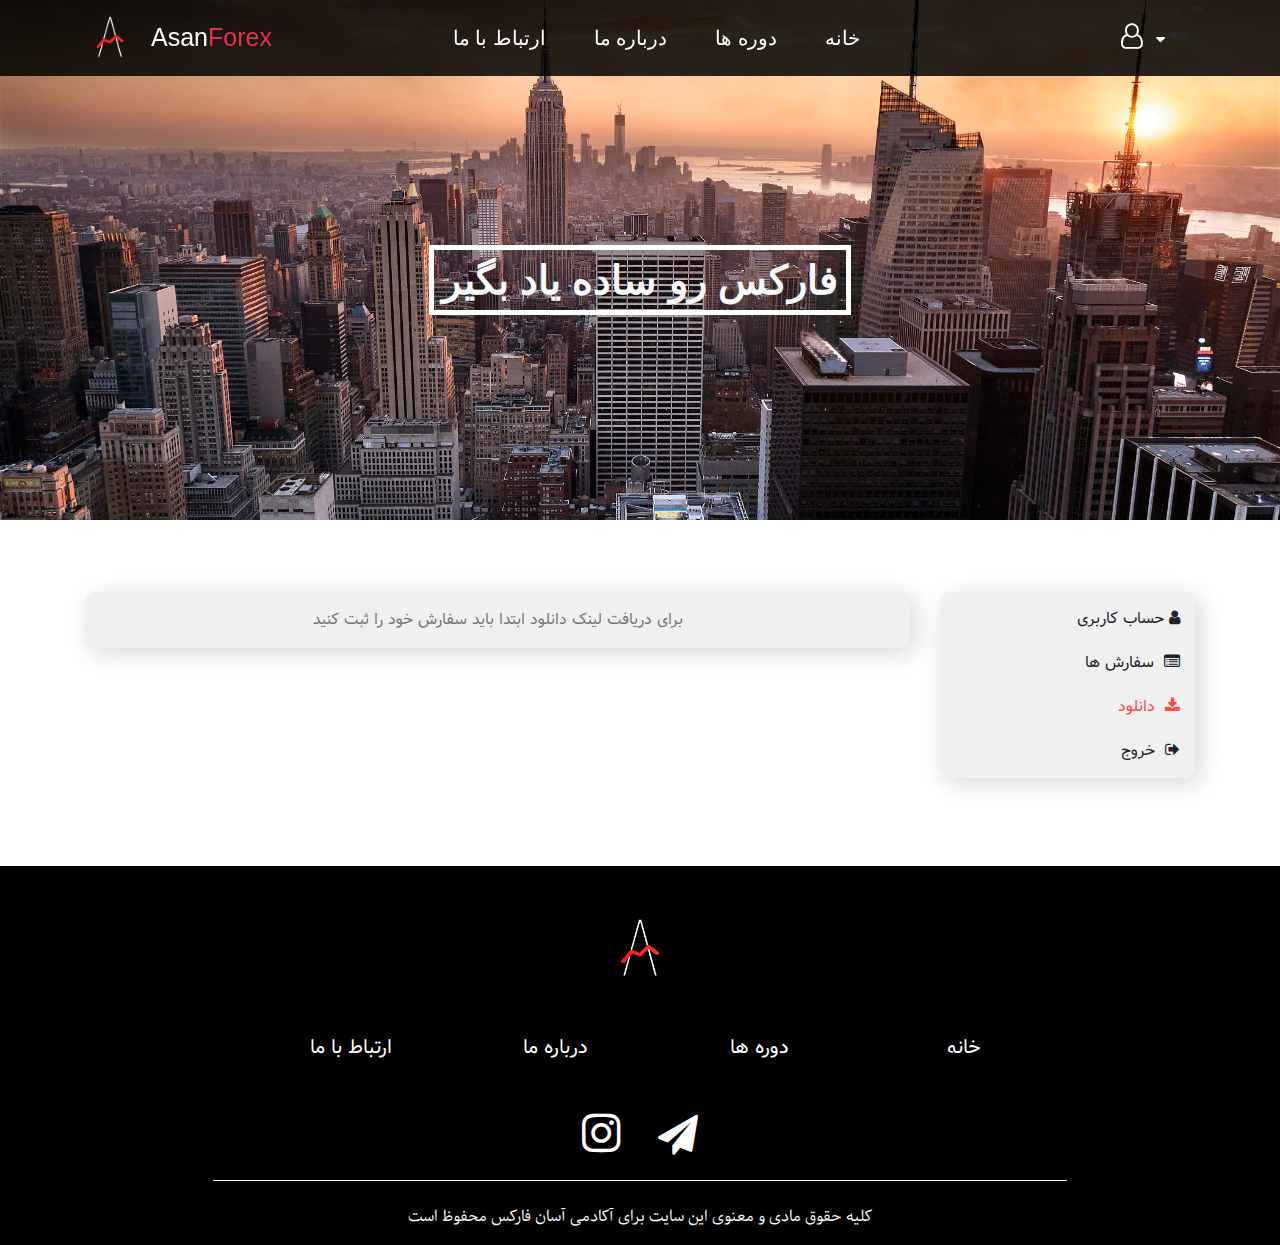
<file: panelDownload.html>
<!DOCTYPE html>
<html lang="en">
  <head>
    <meta charset="utf-8">
	<meta http-equiv="X-UA-Compatible" content="IE=edge">
	<meta name="viewport" content="width=device-width, initial-scale=1">
    <title>حساب کاربری</title>
	<!-- Bootstrap -->
	<link rel="icon" href="images/IMG_LOGO.JPEG" sizes="32x32" type="image/png">
	<link href="css/bootstrap4.min.css" rel="stylesheet" >
	<link href="css/customp6.css" rel="stylesheet">
	<link href="css/font-awesome.min.css" rel="stylesheet" >
  </head>
  	<!-- jQuery (necessary for Bootstrap's JavaScript plugins) --> 
	<script src="js/jquery-3.5.1.min.js"></script>
	<script>
		$(document).ready(function(){
			var w = window.innerWidth;
			if(w < 991){
				$('#profile').click(function(){
					location.href='panel.html';
				});				
			}else{
				$('#profile').click(function(){
					$('#profileUl').slideToggle('500');
				});
			}
            $('#panel').click(function(){
			    location.href='panel.html';
		    });
            $('#panelOd').click(function(){
			    location.href='panelOrders.html';
		    });
            $('#panelDl').click(function(){
			    location.href='panelDownload.html';
		    });
            $('#mainUl li:eq(0)').click(function(){
                location.href='panel.html';
            });
            $('#mainUl li:eq(1)').click(function(){
                location.href='panelOrders.html';
            });
            $('#mainUl li:eq(2)').click(function(){
                location.href='panelDownload.html';
            });
		});
	</script>
  <body>
	  <!-- body code goes here -->
	<nav class="navbar navbar-expand-lg navbar-light d-flex fixed-top">
		<div class="container">
				<a class="navbar-brand" href="index.html"><img src="images/IMG_LOGO-removebg-preview.png" alt="" style="width: 50px; height: 50px;"></a>
				<span id="title" class="navbar-text text-light">
					Asan<span class="text-danger">Forex</span>
                </span>
				<button class="navbar-toggler" type="button" data-toggle="collapse" data-target="#navbarSupportedContent" aria-controls="navbarSupportedContent" aria-expanded="false" aria-label="Toggle navigation">
		  		<span class="navbar-toggler-icon"></span>
                </button>
			    <div class="collapse navbar-collapse" id="navbarSupportedContent">
		  		<ul class="navbar-nav ml-auto mr-auto">
					<li class="nav-item  px-3">
			  		<a class="nav-link" href="index.html">خانه</a>
					</li>
					<li class="nav-item px-3">
			  		<a class="nav-link" href="index.html">دوره ها</a>
					</li>
					<li class="nav-item dropdown px-3">
					  <a class="nav-link" data-toggle="dropdown" href="index.html" role="button" aria-haspopup="true" aria-expanded="false"><!--<i class="fa fa-caret-down"></i>-->درباره ما</a>
					  <!--<div class="dropdown-menu">
						<a class="dropdown-item" href="#">فارکس صفر تا صد</a>

						<a class="dropdown-item" href="#">پرایس اکشن</a>
					  </div>-->
					</li>
					<li class="nav-item px-3">
			  		<a class="nav-link" href="index.html">ارتباط با ما</a>
					</li>
                  </ul>
                  <div id="profile">
                    <i class="fa fa-user-o text-white"></i>
                    <i class="fa fa-caret-down text-white"></i>
				  </div>
                </div>
		</div> <!-- container -->
	</nav>
	<header>
		<div class="container-fluid" style="background-image: url(images/11.jpg); height: 520px; width: 100%; background-size: cover; background-position: center center;">
			<div class="row" style="padding-top: 250px ;">
				<div class=" col-12  text-center">
					<span class="font-weight-bold col-12 text-light p-2" style="font-size: 40px; border: 5px solid white ; ">فارکس رو ساده یاد بگیر</span>
				</div>
			</div>
		</div>
		<ul id="profileUl">
				<li id="panel">حساب کاربری <i class="fa fa-user"></i></li>
				<li id="panelOd">سفارش ها <i class="fa fa-list-alt"></i></li>
				<li id="panelDl">دانلود <i class="fa fa-download"></i></li>
				<li>خروج <i class="fa fa-sign-out"></i></li>
			</ul>
	</header>
	<main>
		<div class="container pt-5 pb-5">
			<div class="row">
				<div class="order-12 order-md-0 col-md-8 col-lg-9 text-right mb-4 mt-4" >
					<div class="p-3 text-right" id="mainDesc">
                        <div class="row" style="font-family: 'dirooz';">
                            <div class="col-12 text-center" style="opacity: 0.6;">برای دریافت لینک دانلود ابتدا باید سفارش خود را ثبت کنید</div>
						</div>
					</div>
				</div>
				<div class="order-1 order-md-0 col-md-4 col-lg-3 text-right mb-4 mt-4" >
					<ul id="mainUl">
						<li id="panel">حساب کاربری<i class="fa fa-user"></i></li>
						<li id="panelOd">سفارش ها <i class="fa fa-list-alt"></i></li>
						<li id="panelDl" style="color:rgb(253, 72, 72);">دانلود <i class="fa fa-download"></i></li>
						<li>خروج <i class="fa fa-sign-out"></i></li>
					</ul>
				</div>
			</div>
		</div>
	</main>
	<footer>
		<div class="container-fluid pt-5" style="background-color: black;">
			<div class="row">
				<div class="col-12 text-center mb-5"><img src="images/IMG_LOGO-removebg-preview.png" alt="" style="width: 70px; height: 70px;"></div>
				<div class="row offset-md-2 col-md-8 text-center mb-5" style="padding-left: 35px; padding-right: 0;">
					<a class="col-3" href="index.html">ارتباط با ما</a>
					<a class="col-3" href="index.html">درباره ما</a>
					<a class="col-3" href="index.html">دوره ها</a>
					<a class="col-3" href="index.html">خانه</a>
				</div>
				<div class="col-12 text-center mb-4">
					<i class="fa fa-instagram px-3" style=" font-size: 45px!important;"></i>
					<i class="fa fa-paper-plane px-3"></i>
				</div>
				<div class="offset-md-2 col-md-8 text-center text-light pt-4" style="border-top: 1px solid white;">
					<p style="font-family: 'gandom';">کلیه حقوق مادی و معنوی این سایت برای آکادمی آسان فارکس محفوظ است</p>
				</div>
			</div>
		</div>
	</footer>



	<!-- Include all compiled plugins (below), or include individual files as needed --> 
	<script src="js/bootstrap4.min.js"></script>
	<script>
		// custom js
	</script>
  </body>
</html>
</file>
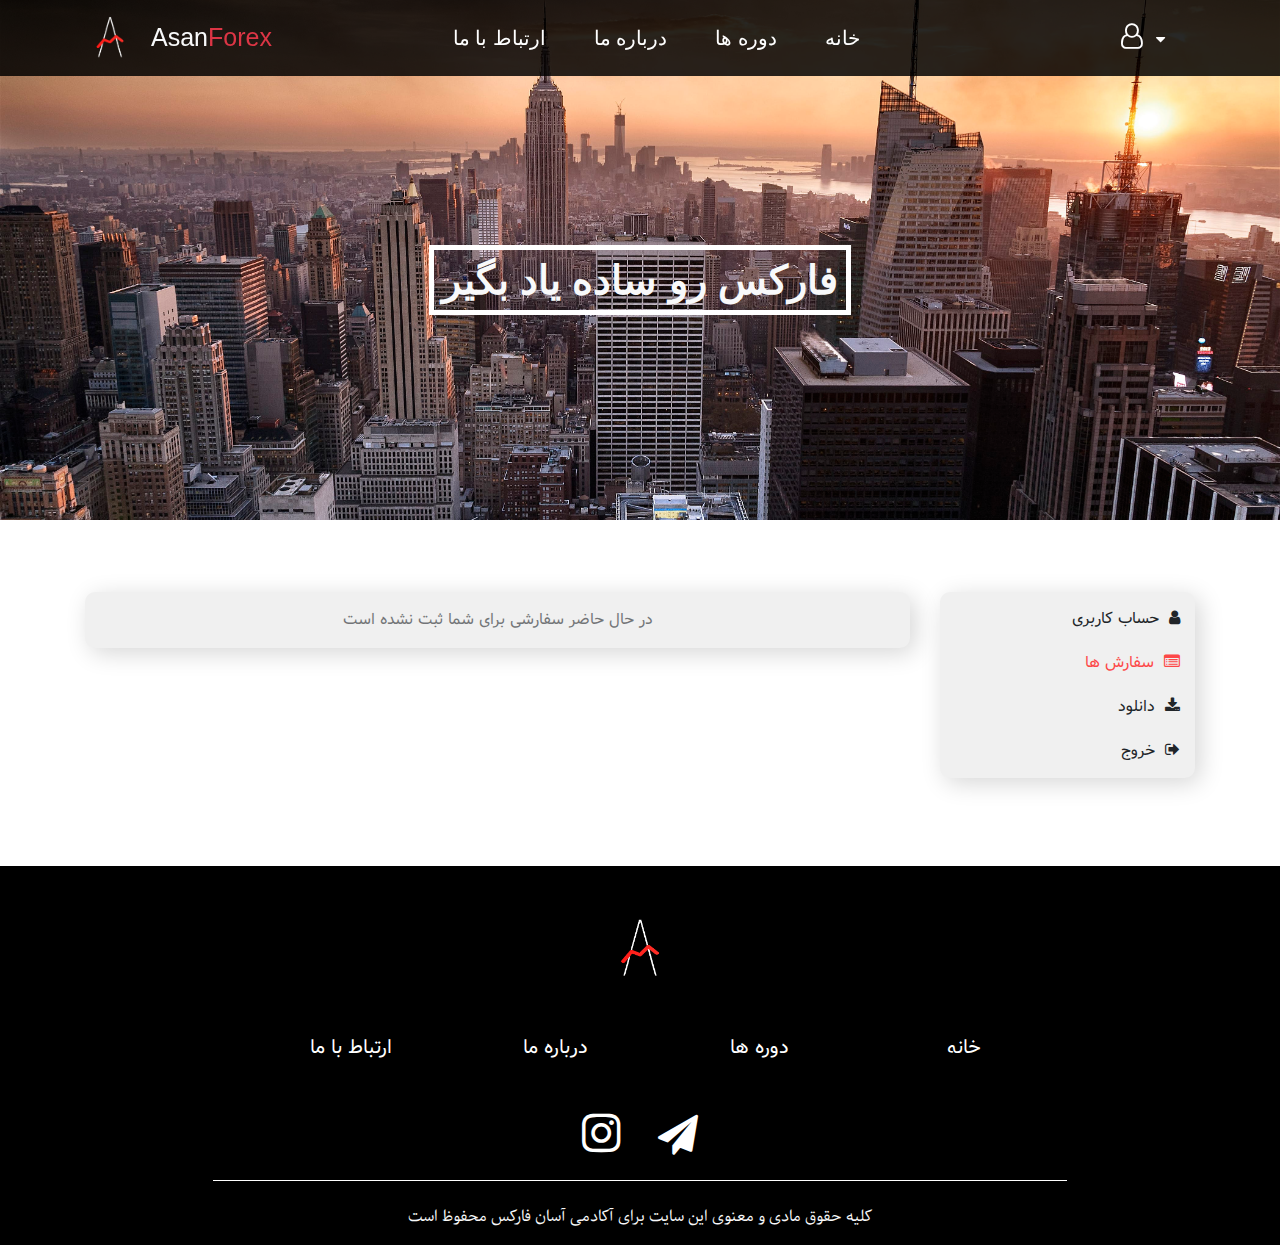
<file: panelOrders.html>
<!DOCTYPE html>
<html lang="en">
  <head>
    <meta charset="utf-8">
	<meta http-equiv="X-UA-Compatible" content="IE=edge">
	<meta name="viewport" content="width=device-width, initial-scale=1">
    <title>حساب کاربری</title>
	<!-- Bootstrap -->
	<link rel="icon" href="images/IMG_LOGO.JPEG" sizes="32x32" type="image/png">
	<link href="css/bootstrap4.min.css" rel="stylesheet" >
	<link href="css/customp6.css" rel="stylesheet">
	<link href="css/font-awesome.min.css" rel="stylesheet" >
  </head>
  	<!-- jQuery (necessary for Bootstrap's JavaScript plugins) --> 
	<script src="js/jquery-3.5.1.min.js"></script>
	<script>
		$(document).ready(function(){
			var w = window.innerWidth;
			if(w < 991){
				$('#profile').click(function(){
					location.href='panel.html';
				});				
			}else{
				$('#profile').click(function(){
					$('#profileUl').slideToggle('500');
				});
			}
            $('#panel').click(function(){
			    location.href='panel.html';
		    });
            $('#panelOd').click(function(){
			    location.href='panelOrders.html';
		    });
            $('#panelDl').click(function(){
			    location.href='panelDownload.html';
		    });
            $('#mainUl li:eq(0)').click(function(){
                location.href='panel.html';
            });
            $('#mainUl li:eq(1)').click(function(){
                location.href='panelOrders.html';
            });
            $('#mainUl li:eq(2)').click(function(){
                location.href='panelDownload.html';
            });
		});
	</script>
  <body>
	  <!-- body code goes here -->
	<nav class="navbar navbar-expand-lg navbar-light d-flex fixed-top">
		<div class="container">
				<a class="navbar-brand" href="index.html"><img src="images/IMG_LOGO-removebg-preview.png" alt="" style="width: 50px; height: 50px;"></a>
				<span id="title" class="navbar-text text-light">
					Asan<span class="text-danger">Forex</span>
                </span>
				<button class="navbar-toggler" type="button" data-toggle="collapse" data-target="#navbarSupportedContent" aria-controls="navbarSupportedContent" aria-expanded="false" aria-label="Toggle navigation">
		  		<span class="navbar-toggler-icon"></span>
                </button>
			    <div class="collapse navbar-collapse" id="navbarSupportedContent">
		  		<ul class="navbar-nav ml-auto mr-auto">
					<li class="nav-item  px-3">
			  		<a class="nav-link" href="index.html">خانه</a>
					</li>
					<li class="nav-item px-3">
			  		<a class="nav-link" href="index.html">دوره ها</a>
					</li>
					<li class="nav-item dropdown px-3">
					  <a class="nav-link" data-toggle="dropdown" href="index.html" role="button" aria-haspopup="true" aria-expanded="false"><!--<i class="fa fa-caret-down"></i>-->درباره ما</a>
					  <!--<div class="dropdown-menu">
						<a class="dropdown-item" href="#">فارکس صفر تا صد</a>

						<a class="dropdown-item" href="#">پرایس اکشن</a>
					  </div>-->
					</li>
					<li class="nav-item px-3">
			  		<a class="nav-link" href="index.html">ارتباط با ما</a>
					</li>
                  </ul>
                  <div id="profile">
                    <i class="fa fa-user-o text-white"></i>
                    <i class="fa fa-caret-down text-white"></i>
				  </div>
                </div>
		</div> <!-- container -->
	</nav>
	<header>
		<div class="container-fluid" style="background-image: url(images/11.jpg); height: 520px; width: 100%; background-size: cover; background-position: center center;">
			<div class="row" style="padding-top: 250px ;">
				<div class=" col-12  text-center">
					<span class="font-weight-bold col-12 text-light p-2" style="font-size: 40px; border: 5px solid white ; ">فارکس رو ساده یاد بگیر</span>
				</div>
			</div>
		</div>
		<ul id="profileUl">
				<li id="panel">حساب کاربری <i class="fa fa-user"></i></li>
				<li id="panelOd">سفارش ها <i class="fa fa-list-alt"></i></li>
				<li id="panelDl">دانلود <i class="fa fa-download"></i></li>
				<li>خروج <i class="fa fa-sign-out"></i></li>
			</ul>
	</header>
	<main>
		<div class="container pt-5 pb-5">
			<div class="row">
				<div class="order-12 order-md-0 col-md-8 col-lg-9 text-right mb-4 mt-4" >
					<div class="p-3 text-right" id="mainDesc">
                        <div class="row" style="font-family: 'dirooz';">
                            <div class="col-12 text-center" style="opacity: 0.6;"> در حال حاضر سفارشی برای شما ثبت نشده است</div>
						</div>
					</div>
				</div>
				<div class="order-1 order-md-0 col-md-4 col-lg-3 text-right mb-4 mt-4" >
					<ul id="mainUl">
						<li>حساب کاربری <i class="fa fa-user"></i></li>
						<li style="color:rgb(253, 72, 72);">سفارش ها <i class="fa fa-list-alt"></i></li>
						<li>دانلود <i class="fa fa-download"></i></li>
						<li>خروج <i class="fa fa-sign-out"></i></li>
					</ul>
				</div>
			</div>
		</div>
	</main>
	<footer>
		<div class="container-fluid pt-5" style="background-color: black;">
			<div class="row">
				<div class="col-12 text-center mb-5"><img src="images/IMG_LOGO-removebg-preview.png" alt="" style="width: 70px; height: 70px;"></div>
				<div class="row offset-md-2 col-md-8 text-center mb-5" style="padding-left: 35px; padding-right: 0;">
					<a class="col-3" href="index.html">ارتباط با ما</a>
					<a class="col-3" href="index.html">درباره ما</a>
					<a class="col-3" href="index.html">دوره ها</a>
					<a class="col-3" href="index.html">خانه</a>
				</div>
				<div class="col-12 text-center mb-4">
					<i class="fa fa-instagram px-3" style=" font-size: 45px!important;"></i>
					<i class="fa fa-paper-plane px-3"></i>
				</div>
				<div class="offset-md-2 col-md-8 text-center text-light pt-4" style="border-top: 1px solid white;">
					<p style="font-family: 'gandom';">کلیه حقوق مادی و معنوی این سایت برای آکادمی آسان فارکس محفوظ است</p>
				</div>
			</div>
		</div>
	</footer>



	<!-- Include all compiled plugins (below), or include individual files as needed --> 
	<script src="js/bootstrap4.min.js"></script>
	<script>
		// custom js
	</script>
  </body>
</html>
</file>
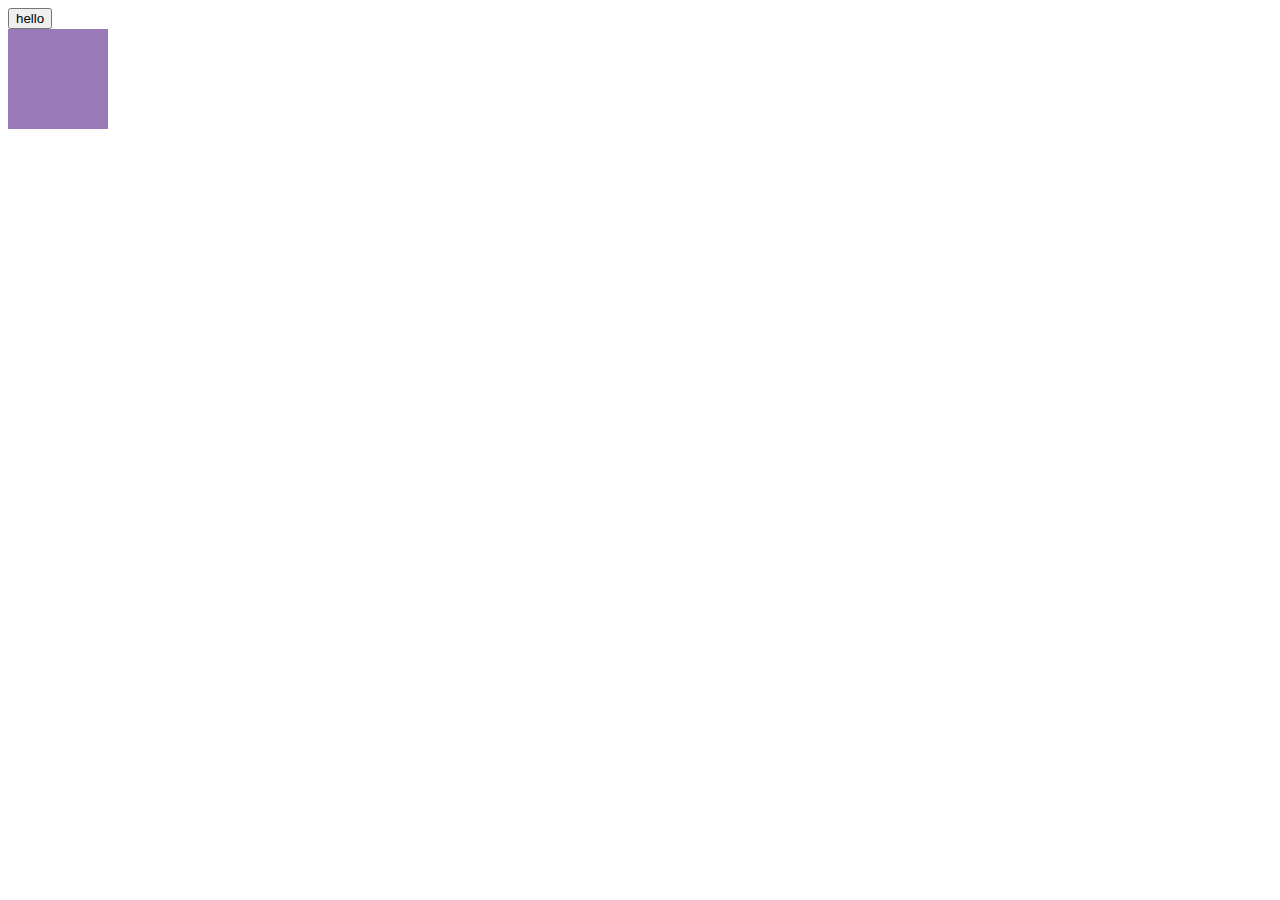
<file: prac.html>
<!DOCTYPE html>
<html lang="en">
<head>
    <meta charset="UTF-8">
    <meta name="viewport" content="width=device-width, initial-scale=1.0">
    <meta http-equiv="X-UA-Compatible" content="ie=edge">
    <title>Document</title>
    <script src="js/jquery-3.5.1.min.js"></script>
    <script>
        $(document).ready(function(){
            function loadData(jsonLink){
                $.ajax({
                    url : 'js/products.json',
                    method : "GET",
                    dataType : "JSON",
                    success : function(data){
                        var op = data.products[0].name;
                        console.log(op);
                        $('#targ').html(op);
                    },
                })
            }
            $("#btn1").click(function(){
                loadData();
            });
        });
    </script>
</head>
<body>
    <button id="btn1">hello</button>
    <div id="targ" style="background-color: rgb(154, 122, 184); width: 100px;height: 100px;"></div>
</body>
</html>
</file>
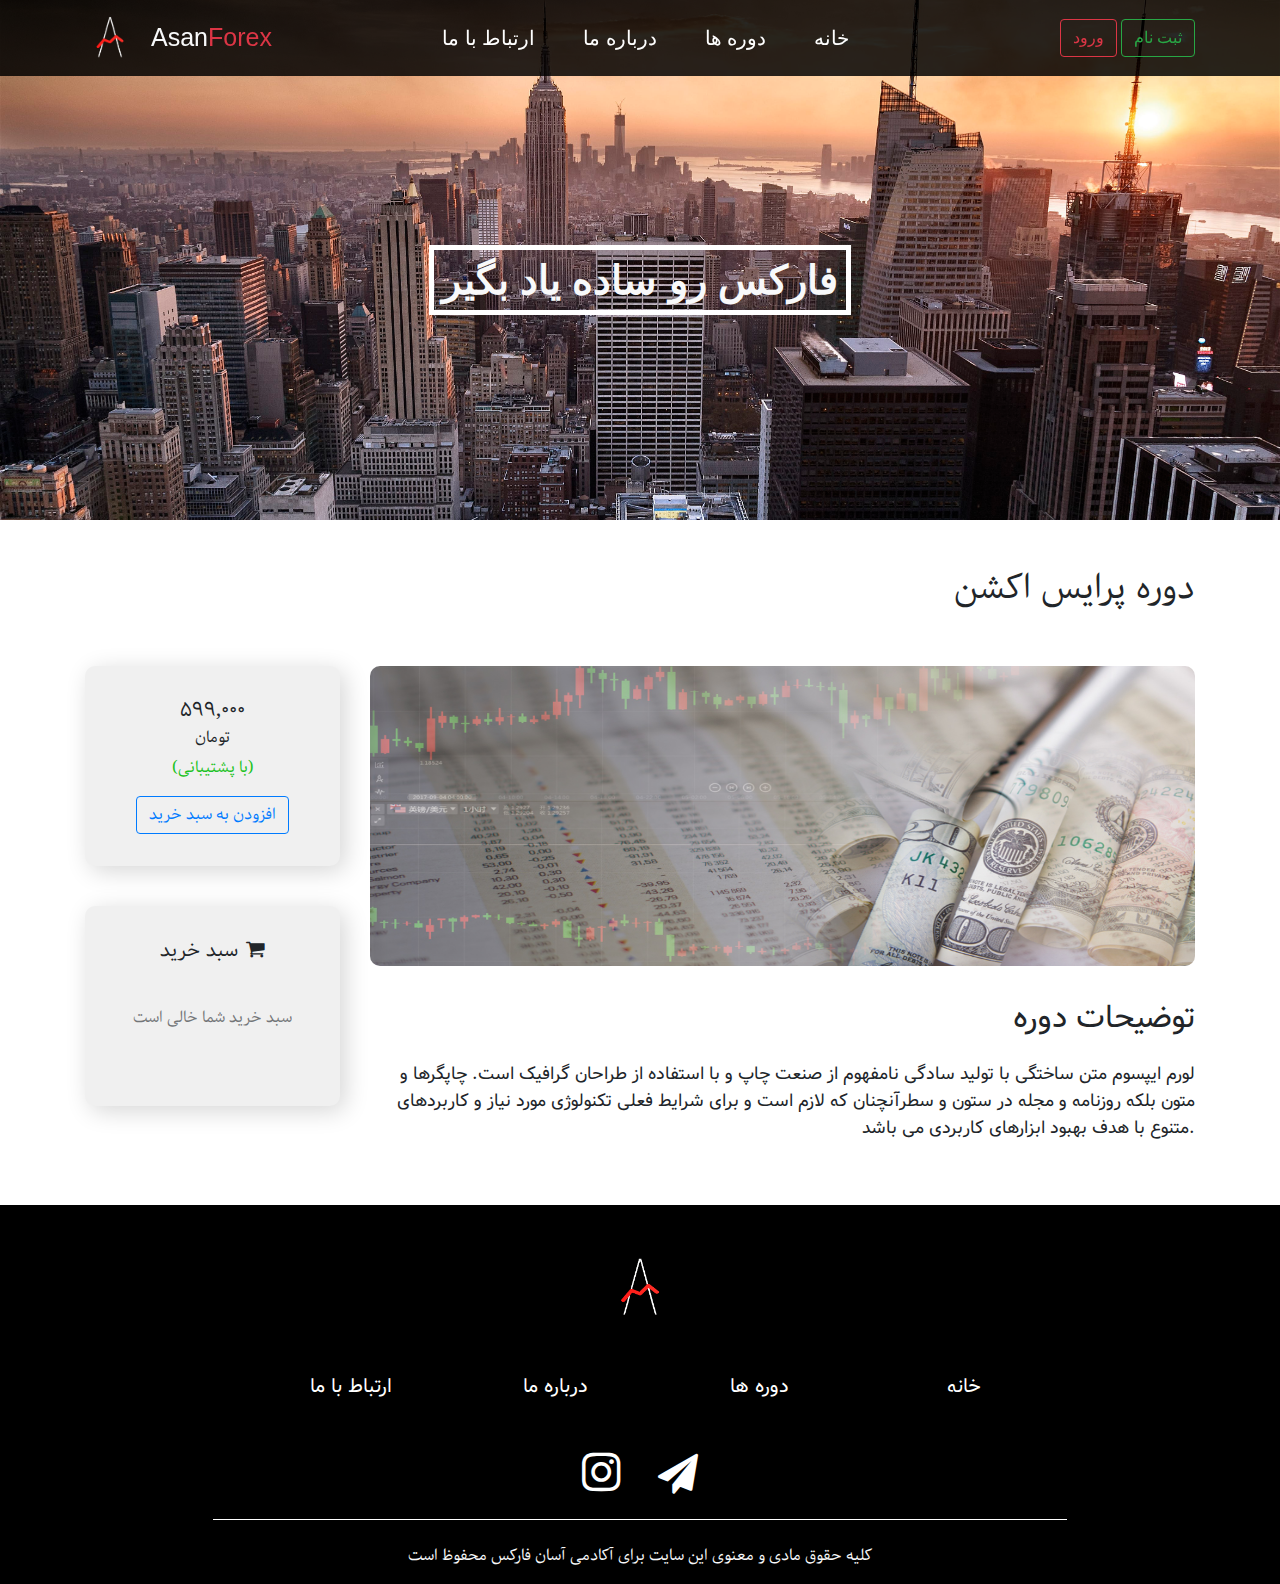
<file: PrcAction.html>
<!DOCTYPE html>
<html lang="en">
  <head>
    <meta charset="utf-8">
	<meta http-equiv="X-UA-Compatible" content="IE=edge">
	<meta name="viewport" content="width=device-width, initial-scale=1">
    <title>دوره پرایس اکشن</title>
	<!-- Bootstrap -->
	<link rel="icon" href="images/IMG_LOGO.JPEG" sizes="32x32" type="image/png">
	<link href="css/bootstrap4.min.css" rel="stylesheet" >
	<link href="css/customp4.css" rel="stylesheet">
	<link href="css/font-awesome.min.css" rel="stylesheet" >
  </head>
  <!-- jQuery (necessary for Bootstrap's JavaScript plugins) --> 
  <script src="js/jquery-3.5.1.min.js"></script>
  <script>
	  $(document).ready(function(){
		function loadData(jsonLink){
			$.ajax({
				url : 'js/products.json',
				method : "GET",
				dataType : "JSON",
				success : function(data){
					$('#targ').empty();
					var crd = $('#targ').html();
					crd += '<div>' ;
					crd += '<i class="fa fa-times"></i>';
					crd += '<span class="text-danger">';
					crd += data.products[1].price ;
					crd += '</span>';
					crd += '<span>';
					crd += data.products[1].name ;
					crd += '</span>';
					crd += '</div>';
					crd += '<div><button class="btn btn-outline-danger px-5" id="pay">پرداخت</button></div>'
					$('#targ').html(crd);
				},
			})
		}
		$('#prc').on('click','#add',function(){
			loadData();
		});
		$('#targ').on('click','.fa-times',function(){
			$(this).parent().remove();
			$('#targ').html('<p>سبد خرید شما خالی است</p>')
		});
		$('#targ').on('click','button',function(){
			location.href='PrcActionCart.html';
		});
	  });
  </script>
  <body>
	  <!-- body code goes here -->
	<nav class="navbar navbar-expand-lg navbar-light d-flex fixed-top">
		<div class="container">
				<a class="navbar-brand" href="index.html"><img src="images/IMG_LOGO-removebg-preview.png" alt="" style="width: 50px; height: 50px;"></a>
				<span class="navbar-text text-light">
					Asan<span class="text-danger">Forex</span>
				  </span>
				<button class="navbar-toggler" type="button" data-toggle="collapse" data-target="#navbarSupportedContent" aria-controls="navbarSupportedContent" aria-expanded="false" aria-label="Toggle navigation">
		  		<span class="navbar-toggler-icon"></span>
				</button>
	  
				<div class="collapse navbar-collapse " id="navbarSupportedContent">
		  		<ul class="navbar-nav ml-auto mr-auto">
					<li class="nav-item  px-3" id="contact">
			  		<a class="nav-link" href="index.html" id="contact">خانه</a>
					</li>
					<li class="nav-item px-3">
			  		<a class="nav-link" href="index.html" id="about">دوره ها</a>
					</li>
					<li class="nav-item dropdown px-3"  >
					  <a class="nav-link"  href="index.html" id="doreha"><!--<i class="fa fa-caret-down"></i>-->درباره ما</a>
				<!--    <div class="dropdown-menu">
						<a class="dropdown-item" href="#">فارکس صفر تا صد</a>
						
						<a class="dropdown-item" href="#">پرایس اکشن</a>
					  </div>-->
					</li>
					<li class="nav-item px-3">
			  		<a class="nav-link" href="index.html" id="home">ارتباط با ما</a>
					</li>
		  		</ul>
		  		<form class="form-inline my-2 my-lg-0">
					<a href="LogIn.html" class="btn btn-outline-danger mr-1 my-2 my-sm-0" type="submit" >ورود</a>
					<a href="SignUp.html" class="btn btn-outline-success my-2 my-sm-0" type="submit">ثبت نام</a>
		  		</form>
				</div>
			
		</div> <!-- container -->
	</nav>
	<header>
		<div class="container-fluid" style="background-image: url(images/11.jpg); height: 520px; width: 100%; background-size: cover; background-position: center center;">
			<div class="row" style="padding-top: 250px ;">
				<div class=" col-12  text-center">
					<span class="font-weight-bold col-12 text-light p-2" style="font-size: 40px; border: 5px solid white ; ">فارکس رو ساده یاد بگیر</span>
				</div>
				
			</div>
		</div>
	</header>
	<main>
		<div class="container py-5">
			<div class="row">
                <div class="col-12 text-right pb-5" id="name">
                    <h1>دوره پرایس اکشن</h1>
                </div>
                <div class="col-xl-3 col-lg-4 col-md-4 text-center mb-5">
                    <div id="prc">
                        <span>۵٩۹,۰۰۰</span><p>تومان</p>
                        <p>(با پشتیبانی)</p>
                        <button class="btn btn-outline-primary" id="add">افزودن به سبد خرید</button>
                    </div>
                </div>
                <div class="col-xl-9 col-lg-8 col-md-8">
                    <div id="vid">
                        <img src="images/—Pngtree—simple financial stock trend background_1027480.jpg" alt="">
                    </div>
				</div>
				<div class="offset-md-2 col-md-8 offset-lg-0 col-lg-4 col-xl-3  text-center" style="margin-top: -60px;">
					<div id="cart">
						<span>سبد خرید</span><i class="fa fa-shopping-cart ml-2 "></i>
						<div id="targ">
							<p>سبد خرید شما خالی است</p>
						</div>
						
                    </div>
				</div>
				<div class="col-lg-8 col-xl-9 text-right pt-3" id="desc">
					<div>
						<h2 class="py-3">توضیحات دوره</h2>
						<p>لورم ایپسوم متن ساختگی با تولید سادگی نامفهوم از صنعت چاپ و با استفاده از طراحان گرافیک است. چاپگرها و متون بلکه روزنامه و مجله در ستون و سطرآنچنان که لازم است و برای شرایط فعلی تکنولوژی مورد نیاز و کاربردهای متنوع با هدف بهبود ابزارهای کاربردی می باشد.</p>
					</div>
				</div>
			</div>
		</div>

	</main>
	<footer>
		<div class="container-fluid pt-5" style="background-color: black;">
			<div class="row">
				<div class="col-12 text-center mb-5"><img src="images/IMG_LOGO-removebg-preview.png" alt="" style="width: 70px; height: 70px;"></div>
				<div class="row offset-md-2 col-md-8 text-center mb-5" style="padding-left: 35px; padding-right: 0;">
					<a class="col-3" href="">ارتباط با ما</a>
					<a class="col-3" href="">درباره ما</a>
					<a class="col-3" href="">دوره ها</a>
					<a class="col-3" href="#" id="home">خانه</a>
				</div>
				<div class="col-12 text-center mb-4">
					<i class="fa fa-instagram px-3" style=" font-size: 45px!important;"></i>
					<i class="fa fa-paper-plane px-3"></i>
				</div>
				<div class="offset-md-2 col-md-8 text-center text-light pt-4" style="border-top: 1px solid white;">
					<p style="font-family: 'gandom';">کلیه حقوق مادی و معنوی این سایت برای آکادمی آسان فارکس محفوظ است</p>
				</div>
			</div>
		</div>
	</footer>

	<!-- Include all compiled plugins (below), or include individual files as needed --> 
	<script src="js/bootstrap4.min.js"></script>

  </body>
</html>
</file>
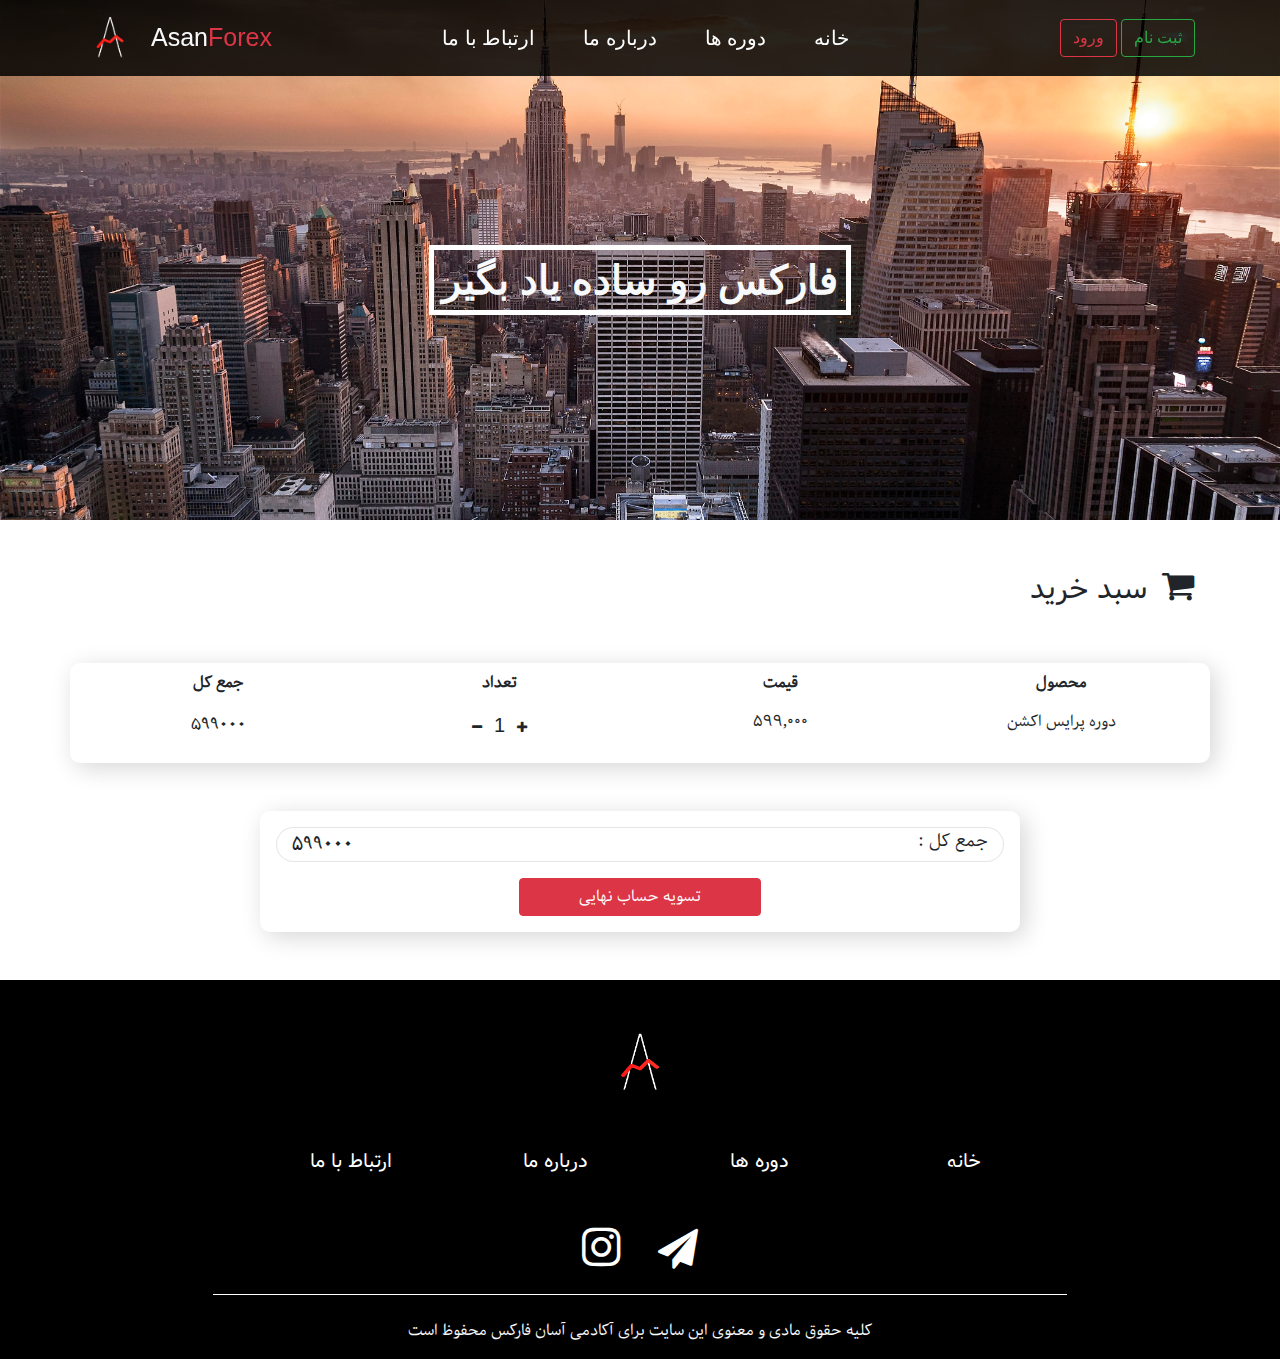
<file: PrcActionCart.html>
<!DOCTYPE html>
<html lang="en">
  <head>
    <meta charset="utf-8">
	<meta http-equiv="X-UA-Compatible" content="IE=edge">
	<meta name="viewport" content="width=device-width, initial-scale=1">
    <title>سبد خرید</title>
	<!-- Bootstrap -->
	<link rel="icon" href="images/IMG_LOGO.JPEG" sizes="32x32" type="image/png">
	<link href="css/bootstrap4.min.css" rel="stylesheet" >
	<link href="css/customp5.css" rel="stylesheet">
	<link href="css/font-awesome.min.css" rel="stylesheet" >
  </head>
  <!-- jQuery (necessary for Bootstrap's JavaScript plugins) --> 
  <script src="js/jquery-3.5.1.min.js"></script>
  <script>
	  $(document).ready(function(){
        $('#Scart span:lt(4)').css({
            'font-weight':'bold'
        });
        var numb =parseInt($('#count').attr('data-count')) ;
        $('#count').html(numb);
        var tot = parseInt($('#total').data('prc'));
        $('#total').html(tot);
		$('#paySec span:eq(0)').html(tot);
        $('#Scart').on('click','.fa-minus',function(){
            var dc = parseInt($('#count').html());
            dc -= numb ;
            if(dc == -1){
				$('#Scart span:gt(5)').html('-')
                return;
            }else{
                $('#count').html(dc);
                var cp = tot * dc ;
                $('#total').html(cp);
				$('#paySec span:eq(0)').html(cp);
            }
        });
        $('#Scart').on('click','.fa-plus',function(){
            var dc = parseInt($('#count').html());
            dc += numb ;
            $('#count').html(dc);
            var cp = tot * dc ;
            $('#total').html(cp);
			$('#paySec span:eq(0)').html(cp);
        });
        var w = window.innerWidth;

	  });
  </script>
  <body>
	  <!-- body code goes here -->
	<nav class="navbar navbar-expand-lg navbar-light d-flex fixed-top">
		<div class="container">
				<a class="navbar-brand" href="index.html"><img src="images/IMG_LOGO-removebg-preview.png" alt="" style="width: 50px; height: 50px;"></a>
				<span class="navbar-text text-light">
					Asan<span class="text-danger">Forex</span>
				  </span>
				<button class="navbar-toggler" type="button" data-toggle="collapse" data-target="#navbarSupportedContent" aria-controls="navbarSupportedContent" aria-expanded="false" aria-label="Toggle navigation">
		  		<span class="navbar-toggler-icon"></span>
				</button>
	  
				<div class="collapse navbar-collapse " id="navbarSupportedContent">
		  		<ul class="navbar-nav ml-auto mr-auto">
					<li class="nav-item  px-3" id="contact">
			  		<a class="nav-link" href="index.html" id="contact">خانه</a>
					</li>
					<li class="nav-item px-3">
			  		<a class="nav-link" href="index.html" id="about">دوره ها</a>
					</li>
					<li class="nav-item dropdown px-3"  >
					  <a class="nav-link" href="index.html" id="doreha" ><!--<i class="fa fa-caret-down"></i>-->درباره ما</a>
				<!--    <div class="dropdown-menu">
						<a class="dropdown-item" href="#">فارکس صفر تا صد</a>
						
						<a class="dropdown-item" href="#">پرایس اکشن</a>
					  </div>-->
					</li>
					<li class="nav-item px-3">
			  		<a class="nav-link" href="index.html" id="home">ارتباط با ما</a>
					</li>
		  		</ul>
		  		<form class="form-inline my-2 my-lg-0">
					<a href="LogIn.html" class="btn btn-outline-danger mr-1 my-2 my-sm-0" type="submit" >ورود</a>
					<a href="SignUp.html" class="btn btn-outline-success my-2 my-sm-0" type="submit">ثبت نام</a>
		  		</form>
				</div>
			
		</div> <!-- container -->
	</nav>
	<header>
		<div class="container-fluid" style="background-image: url(images/11.jpg); height: 520px; width: 100%; background-size: cover; background-position: center center;">
			<div class="row" style="padding-top: 250px ;">
				<div class=" col-12  text-center">
					<span class="font-weight-bold col-12 text-light p-2" style="font-size: 40px; border: 5px solid white ; ">فارکس رو ساده یاد بگیر</span>
				</div>
				
			</div>
		</div>
	</header>
	<main>
		<div class="container py-5">
			<div class="row">
                <div class="col-12 text-right pb-5" id="name">
                    <h2>سبد خرید</h2><i class="fa fa-shopping-cart"></i>
                </div>
                <div class="col-md-12 text-right">
                    <div class="row text-center p-2" id="Scart">
                        <span class="col-3">جمع کل</span>
                        <span class="col-3">تعداد</span>
                        <span class="col-3">قیمت</span>
                        <span class="col-3">محصول</span>
                        <span class="col-3">
                            <span id="total" data-prc="599000" style="font-family: 'iran-sans';font-size: 20px;"></span>
                        </span>
                        <span class="col-3">
                            <i class="fa fa-minus"></i>
                            <span class="px-2" id="count" data-count="1"></span>
                            <i class="fa fa-plus"></i>
                        </span>
                        <span class="col-3" id="shush">۵۹۹,۰۰۰</span>
                        <span class="col-3">دوره پرایس اکشن</span>
                    </div>
				</div>
				<div class=" col-12 offset-lg-2 col-lg-8 " >
						<div class="row p-3 mt-5" id="paySec">
							<span class="col-6 col-lg-6 text-left" style="font-family: 'iran-sans';font-size: 22px; border-radius: 20px 0px 0px 20px; border: 1px rgb(230, 230, 230) solid; border-right: none;"></span>
							<span class="col-6 col-lg-6 text-right" style="font-size: 18px; border-radius: 0px 20px 20px 0px; border: 1px rgb(230, 230, 230) solid; border-left: none;">: جمع کل</span>
							<button class="col-lg-4 col-12 btn btn-danger mt-3 text-center mx-auto" id="btn-pay">تسویه حساب نهایی</button>				
						</div>
				</div>								
			</div>
		</div>

	</main>
	<footer>
		<div class="container-fluid pt-5" style="background-color: black;">
			<div class="row">
				<div class="col-12 text-center mb-5"><img src="images/IMG_LOGO-removebg-preview.png" alt="" style="width: 70px; height: 70px;"></div>
				<div class="row offset-md-2 col-md-8 text-center mb-5" style="padding-left: 35px; padding-right: 0;">
					<a class="col-3" href="">ارتباط با ما</a>
					<a class="col-3" href="">درباره ما</a>
					<a class="col-3" href="">دوره ها</a>
					<a class="col-3" href="#" id="home">خانه</a>
				</div>
				<div class="col-12 text-center mb-4">
					<i class="fa fa-instagram px-3" style=" font-size: 45px!important;"></i>
					<i class="fa fa-paper-plane px-3"></i>
				</div>
				<div class="offset-md-2 col-md-8 text-center text-light pt-4" style="border-top: 1px solid white;">
					<p style="font-family: 'gandom';">کلیه حقوق مادی و معنوی این سایت برای آکادمی آسان فارکس محفوظ است</p>
				</div>
			</div>
		</div>
	</footer>

	<!-- Include all compiled plugins (below), or include individual files as needed --> 
	<script src="js/bootstrap4.min.js"></script>

  </body>
</html>
</file>
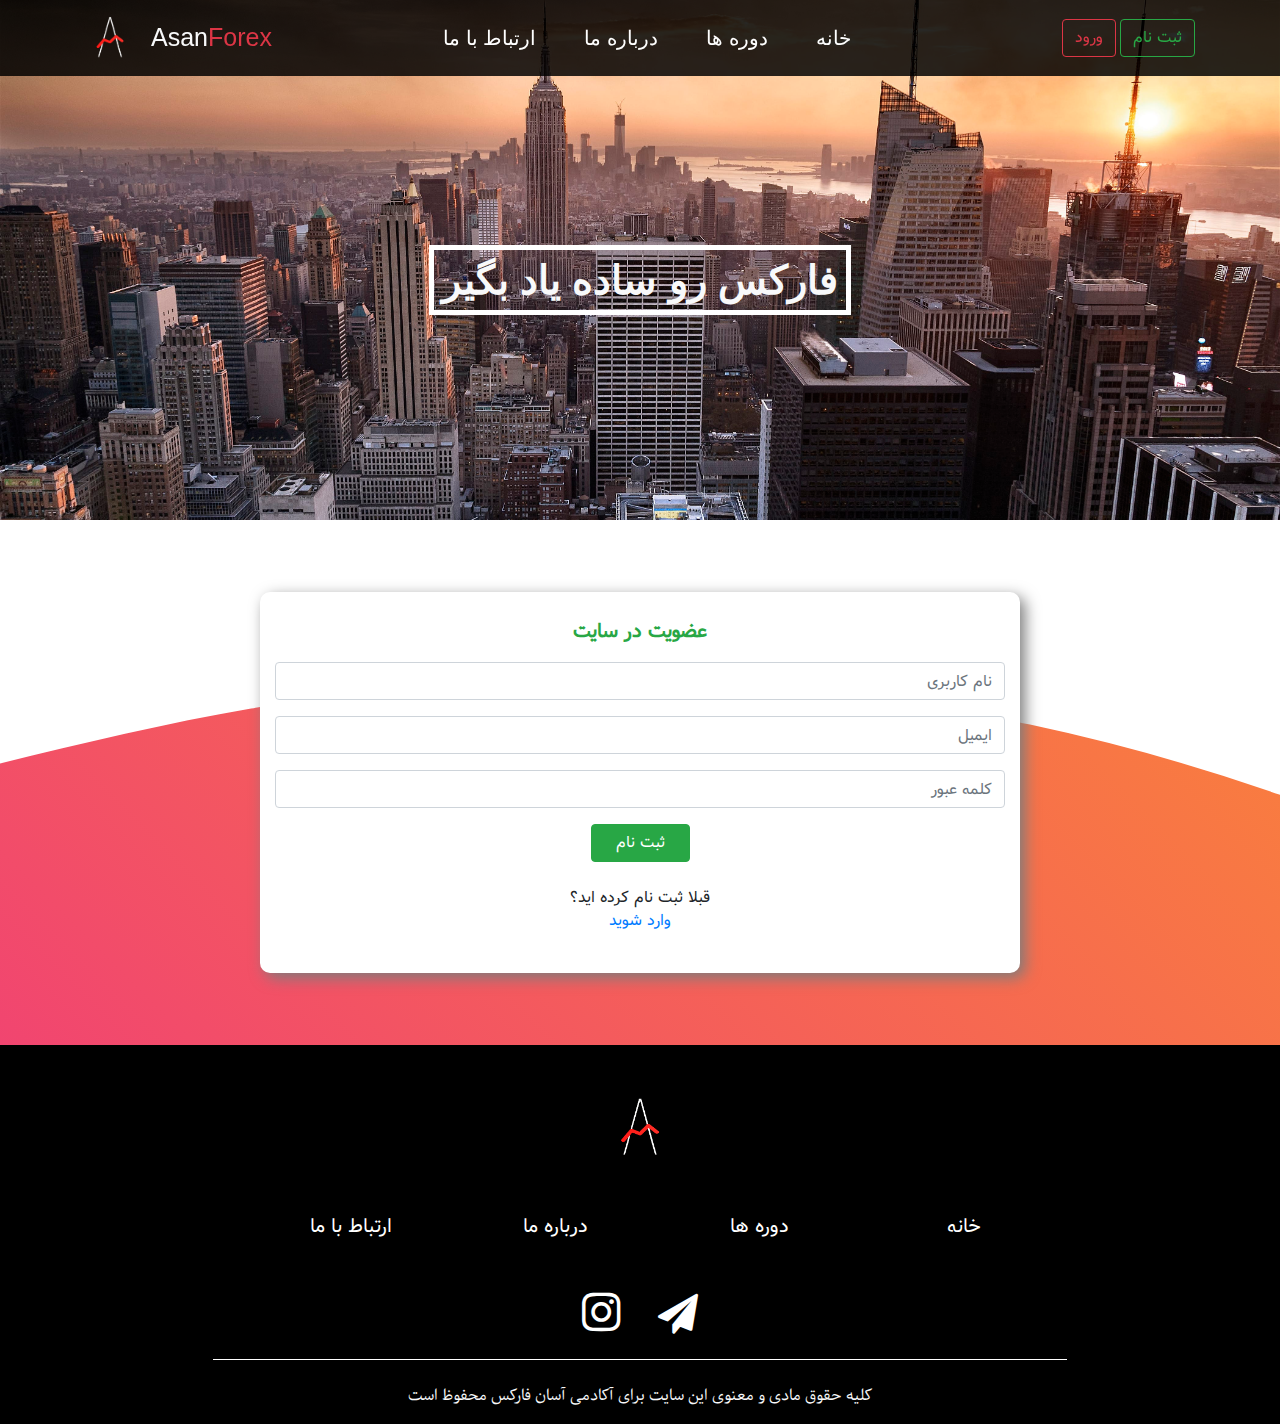
<file: SignUp.html>
<!DOCTYPE html>
<html lang="en">
  <head>
    <meta charset="utf-8">
	<meta http-equiv="X-UA-Compatible" content="IE=edge">
	<meta name="viewport" content="width=device-width, initial-scale=1">
    <title>ثبت نام</title>
	<!-- Bootstrap -->
	<link rel="icon" href="images/IMG_LOGO.JPEG" sizes="32x32" type="image/png">
	<link href="css/bootstrap4.min.css" rel="stylesheet" >
	<link href="css/customp2.css" rel="stylesheet">
	<link href="css/font-awesome.min.css" rel="stylesheet" >
  </head>
<!-- jQuery (necessary for Bootstrap's JavaScript plugins) --> 
<script src="js/jquery-3.5.1.min.js"></script>
<script>
	$(document).ready(function(){

	});
</script>
  <body>
	  <!-- body code goes here -->
	<nav class="navbar navbar-expand-lg navbar-light d-flex fixed-top">
		<div class="container">
				<a class="navbar-brand" href="index.html"><img src="images/IMG_LOGO-removebg-preview.png" alt="" style="width: 50px; height: 50px;"></a>
				<span class="navbar-text text-light">
					Asan<span class="text-danger">Forex</span>
				  </span>
				<button class="navbar-toggler" type="button" data-toggle="collapse" data-target="#navbarSupportedContent" aria-controls="navbarSupportedContent" aria-expanded="false" aria-label="Toggle navigation">
		  		<span class="navbar-toggler-icon"></span>
				</button>
	  
				<div class="collapse navbar-collapse" id="navbarSupportedContent">
		  		<ul class="navbar-nav ml-auto mr-auto">
					<li class="nav-item  px-3">
			  		<a class="nav-link" href="index.html">خانه</a>
					</li>
					<li class="nav-item px-3">
			  		<a class="nav-link" href="index.html">دوره ها</a>
					</li>
					<li class="nav-item dropdown px-3">
					  <a class="nav-link" id="doreha" data-toggle="dropdown" href="index.html" role="button" aria-haspopup="true" aria-expanded="false"><!--<i class="fa fa-caret-down"></i>-->درباره ما</a>
					  <!--<div class="dropdown-menu">
						<a class="dropdown-item" href="#">فارکس صفر تا صد</a>

						<a class="dropdown-item" href="#">پرایس اکشن</a>
					  </div>-->
					</li>
					<li class="nav-item px-3">
			  		<a class="nav-link" id="home" href="index.html">ارتباط با ما</a>
					</li>
		  		</ul>
		  		<form class="form-inline my-2 my-lg-0" style="font-family: 'dirooz';">
					<a href="LogIn.html" class="btn btn-outline-danger mr-1 my-2 my-sm-0" type="submit" >ورود</a>
					<a href="SignUp.html" class="btn btn-outline-success my-2 my-sm-0" type="submit">ثبت نام</a>
		  		</form>
				</div>
			
		</div> <!-- container -->
	</nav>
	<header>
		<div class="container-fluid" style="background-image: url(images/11.jpg); height: 520px; width: 100%; background-size: cover; background-position: center center;">
			<div class="row" style="padding-top: 250px ;">
				<div class=" col-12  text-center">
					<span class="font-weight-bold col-12 text-light p-2" style="font-size: 40px; border: 5px solid white ; ">فارکس رو ساده یاد بگیر</span>
				</div>
				
			</div>
		</div>
	</header>
	<main style="background-image: linear-gradient(45deg, rgb(241, 69, 112),rgb(250, 133, 56)); position: relative;">
		<div class="custom-shape-divider-top-1602932105">
			<svg data-name="Layer 1" xmlns="http://www.w3.org/2000/svg" viewBox="0 0 1200 120" preserveAspectRatio="none">
				<path d="M985.66,92.83C906.67,72,823.78,31,743.84,14.19c-82.26-17.34-168.06-16.33-250.45.39-57.84,11.73-114,31.07-172,41.86A600.21,600.21,0,0,1,0,27.35V120H1200V95.8C1132.19,118.92,1055.71,111.31,985.66,92.83Z" class="shape-fill"></path>
			</svg>
		</div>
		<div class="container pt-5 pb-5">
			<div class="row">
				<div class="offset-md-2 col-md-8 text-center mb-4 mt-4" >
					<div class="row py-4" style="box-shadow:5px 5px 15px #7c7c7c; border-radius: 10px; background-color: rgb(255, 255, 255);">
                        <p class="col-12 font-weight-bold text-success" style="font-family: 'dirooz'; font-size: 20px;">عضویت در سایت</p>
                        <form class="col-12 text-center" style="font-family: 'dirooz';">
							<div class="form-group">
								<input type="text" class="form-control" placeholder="نام کاربری" style="text-align: right;">
							  </div>
							<div class="form-group">
                              <input type="email" class="form-control" placeholder="ایمیل" style="text-align: right;">
                            </div>
                            <div class="form-group">
                              <input type="password" class="form-control" placeholder="کلمه عبور" style="text-align: right;">
                            </div>
							<button type="submit" class="btn btn-success px-4 mb-4">ثبت نام</button>
							<p>قبلا ثبت نام کرده اید؟</p><p style="margin-top: -17px;"><a href="LogIn.html">وارد شوید</a></p>
						</form>
					</div>
				</div>
			</div>
		</div>
	</main>
	<footer>
		<div class="container-fluid pt-5" style="background-color: black;">
			<div class="row">
				<div class="col-12 text-center mb-5"><img src="images/IMG_LOGO-removebg-preview.png" alt="" style="width: 70px; height: 70px;"></div>
				<div class="row offset-md-2 col-md-8 text-center mb-5" style="padding-left: 35px; padding-right: 0;">
					<a class="col-3" href="index.html">ارتباط با ما</a>
					<a class="col-3" href="index.html">درباره ما</a>
					<a class="col-3" href="index.html">دوره ها</a>
					<a class="col-3" href="index.html" id="home">خانه</a>
				</div>
				<div class="col-12 text-center mb-4">
					<i class="fa fa-instagram px-3" style=" font-size: 45px!important;"></i>
					<i class="fa fa-paper-plane px-3"></i>
				</div>
				<div class="offset-md-2 col-md-8 text-center text-light pt-4" style="border-top: 1px solid white;">
					<p style="font-family: 'gandom';">کلیه حقوق مادی و معنوی این سایت برای آکادمی آسان فارکس محفوظ است</p>
				</div>
			</div>
		</div>
	</footer>



	<!-- Include all compiled plugins (below), or include individual files as needed --> 
	<script src="js/bootstrap4.min.js"></script>
	<script>
		// custom js
	</script>
  </body>
</html>
</file>
<file: css/customp1.css>
@font-face{
    font-family: 'ubuntu';
    src: url(../fonts/ubuntu-regular.ttf);
}
@font-face{
    font-family: 'dirooz';
    src: url(../fonts/Dirooz.ttf);
}
@font-face{
    font-family: 'gandom';
    src: url(../fonts/Gandom.ttf);
}
nav{
    background-color: rgba(0, 0, 0, 0.842);
    
}
.navbar-text{
    font-size: 25px;
}
@media all and (min-width:991px){
    .navbar-nav{
         direction: rtl;
     } 
 }
nav ul li i{
    font-size: 15px!important;
}
nav ul li a:hover{
    color: rgb(253, 72, 72)!important;
}
.dropdown-item:hover{
    background-color: transparent;
    color: black!important;
}
nav ul li a{
    color: rgb(255, 255, 255)!important;
    transition: all 0.5s;
    font-size: 20px;
}
/*
nav ul li:hover:after{
    opacity: 1;
}
nav ul li:after{
    display:block;
    content: '';
    border-bottom: solid 5px rgb(253, 72, 72);  
    opacity: 0;
    transform: translateY(12px);
    transition: all 0.5s ease-in-out;
}
*/
.dropdown-menu{
    background-color: rgba(85, 85, 85, 0.644);
    text-align: right;
    position: absolute;
    left: -80px;
}
.navbar-toggler{
    background-color: rgba(255, 255, 255, 0.267);
}
@media all and (max-width:991px){
    ul{
        text-align: center;
        display: flex;
        flex-direction: row-reverse;
    }
    form{
        text-align: center!important;
        display: block!important;
    }
    nav{
        display: flex;
        flex-wrap: wrap-reverse;
    }
    .dropdown-menu{
        text-align: center;
        width: 100%;
        background: none;
    }
    .dropdown-menu a{
        font-size: 18px!important;
    }
    .dropdown-item:hover{
        color: rgb(253, 72, 72)!important;
    }
}
#frx{
    transition: all 0.5s;
}
#frx:hover{
    transform: scale(1.05);
    cursor: pointer;
}
#prcAction{
    transition: all 0.5s;
}
#prcAction:hover{
    transform: scale(1.05);
    cursor: pointer;
}
footer a{
    color: white;
    font-size: 20px;
    font-family: 'dirooz';
    transition: all 0.5s;
}
footer a:hover{
    color: rgb(253, 72, 72);
    text-decoration: none;
}
footer i{
    color: white;
    font-size: 40px!important;
    transition: all 0.5s;
}
footer i:hover{
    cursor: pointer;
    color: rgb(220,53,69);
}
</file>
<file: css/customp4.css>
@font-face{
    font-family: 'ubuntu';
    src: url(../fonts/ubuntu-regular.ttf);
}
@font-face{
    font-family: 'dirooz';
    src: url(../fonts/Dirooz.ttf);
}
@font-face{
    font-family: 'gandom';
    src: url(../fonts/Gandom.ttf);
}
nav{
    background-color: rgba(0, 0, 0, 0.842);
    
}
.navbar-text{
    font-size: 25px;
}
@media all and (min-width:991px){
    .navbar-nav{
         direction: rtl;
     } 
 }
nav ul li i{
    font-size: 15px!important;
}
nav ul li a:hover{
    color: rgb(253, 72, 72)!important;
}
.dropdown-item:hover{
    background-color: transparent;
    color: black!important;
}
nav ul li a{
    color: rgb(255, 255, 255)!important;
    transition: all 0.5s;
    font-size: 20px;
}
/*
nav ul li:hover:after{
    opacity: 1;
}
nav ul li:after{
    display:block;
    content: '';
    border-bottom: solid 5px rgb(253, 72, 72);  
    opacity: 0;
    transform: translateY(12px);
    transition: all 0.5s ease-in-out;
}
*/
.dropdown-menu{
    background-color: rgba(85, 85, 85, 0.644);
    text-align: right;
    position: absolute;
    left: -80px;
}
.navbar-toggler{
    background-color: rgba(255, 255, 255, 0.267);
}
@media all and (max-width:991px){
    ul{
        text-align: center;
    }
    form{
        text-align: center!important;
        display: block!important;
    }
    .dropdown-menu{
        text-align: center;
        width: 100%;
        background: none;
    }
    .dropdown-menu a{
        font-size: 18px!important;
    }
    .dropdown-item:hover{
        color: rgb(253, 72, 72)!important;
    }
    #vid{
       
       margin-bottom: 100px;
       height: 250px!important;
    }
    #targ span{
        font-size: 20px!important;
    }
}
#name h1{
    font-family: 'gandom';
    font-size: 35px;
}
#prc{
    height: 200px;
    font-family: 'gandom';
    box-shadow:5px 5px 25px rgb(214, 214, 214); border-radius: 10px;
    background-color: rgb(240, 240, 240); padding: 30px 0;
}
#prc span:first-child{
    font-size: 20px;
}
#prc p:last-of-type{
    margin-top: -10px;
    color: rgb(25, 194, 33);
}
#cart{
    height: 200px;
    font-family: 'gandom';
    box-shadow:5px 5px 25px rgb(214, 214, 214); border-radius: 10px;
    background-color: rgb(240, 240, 240); padding: 30px 0;
}
#cart span:first-child{
    font-size: 20px;
}
#cart .fa-shopping-cart{
    font-size: 20px;
}
#cart p{
    padding-top: 40px;opacity: 0.6;
}
#targ .fa-times{
    position: absolute;
    left: 25px;
    top: 81px;
    cursor: pointer;
}
#targ span:nth-child(2){
    font-size: 15px;
    position: absolute;
    left: 55px;
    top: 80px;
    font-weight: bold;
}
#targ span:last-child{
    font-size: 15px;
    position: absolute;
    right: 25px;
    top: 80px;
    font-weight: bold;
}
#targ button{
    margin-top: 75px;
}
#vid{
    height: 300px; border-radius: 10px;
}
#vid img{
    height: 100%; width: 100%; background-size: cover; background-position: center center;
    border-radius: 10px;
}
#desc{
    font-family: 'dirooz';
}
#desc p:first-of-type{
    font-size: 18px;
}
footer a{
    color: white;
    font-size: 20px;
    font-family: 'dirooz';
    transition: all 0.5s;
}
footer a:hover{
    color: rgb(253, 72, 72);
    text-decoration: none;
}
footer i{
    color: white;
    font-size: 40px!important;
    transition: all 0.5s;    
}
footer i:hover{
    cursor: pointer;
    color: rgb(220,53,69);
}
</file>
<file: css/customp5.css>
@font-face{
    font-family: 'ubuntu';
    src: url(../fonts/ubuntu-regular.ttf);
}
@font-face{
    font-family: 'dirooz';
    src: url(../fonts/Dirooz.ttf);
}
@font-face{
    font-family: 'gandom';
    src: url(../fonts/Gandom.ttf);
}
@font-face{
    font-family: 'iran-sans';
    src: url(../fonts/IRAN-Sans-Regular.ttf);
}
nav{
    background-color: rgba(0, 0, 0, 0.842);
    
}
.navbar-text{
    font-size: 25px;
}
@media all and (min-width:991px){
    .navbar-nav{
         direction: rtl;
     } 
 }
nav ul li i{
    font-size: 15px!important;
}
nav ul li a:hover{
    color: rgb(253, 72, 72)!important;
}
.dropdown-item:hover{
    background-color: transparent;
    color: black!important;
}
nav ul li a{
    color: rgb(255, 255, 255)!important;
    transition: all 0.5s;
    font-size: 20px;
}
/*
nav ul li:hover:after{
    opacity: 1;
}
nav ul li:after{
    display:block;
    content: '';
    border-bottom: solid 5px rgb(253, 72, 72);  
    opacity: 0;
    transform: translateY(12px);
    transition: all 0.5s ease-in-out;
}
*/
.dropdown-menu{
    background-color: rgba(85, 85, 85, 0.644);
    text-align: right;
    position: absolute;
    left: -80px;
}
.navbar-toggler{
    background-color: rgba(255, 255, 255, 0.267);
}
@media all and (max-width:991px){
    ul{
        text-align: center;
    }
    form{
        text-align: center!important;
        display: block!important;
    }
    .dropdown-menu{
        text-align: center;
        width: 100%;
        background: none;
    }
    .dropdown-menu a{
        font-size: 18px!important;
    }
    .dropdown-item:hover{
        color: rgb(253, 72, 72)!important;
    }
}
#name h2{
    font-family: 'dirooz';
    font-size: 30px;
    display: inline-block; padding-right: 15px;
}
#name .fa-shopping-cart{
    font-size: 35px;
    display: inline-block;
}
#Scart{
    font-family: 'gandom';
    min-height: 100px;
    box-shadow:5px 5px 25px rgb(214, 214, 214); border-radius: 10px;
}
#Scart span:nth-child(6) i{
    font-size: 13px;
}
#Scart span:nth-child(6) i:hover{
    cursor: pointer;
}
#Scart #count{
    font-family: sans-serif;
    font-size: 20px;
}
#paySec{
    font-family: 'gandom';
    min-height: 100px;
    box-shadow:5px 5px 25px rgb(214, 214, 214); border-radius: 10px;
}


footer a{
    color: white;
    font-size: 20px;
    font-family: 'dirooz';
    transition: all 0.5s;
}
footer a:hover{
    color: rgb(253, 72, 72);
    text-decoration: none;
}
footer i{
    color: white;
    font-size: 40px!important;
    transition: all 0.5s;    
}
footer i:hover{
    cursor: pointer;
    color: rgb(220,53,69);
}
</file>
<file: css/customp7.css>
@font-face{
    font-family: 'ubuntu';
    src: url(../fonts/ubuntu-regular.ttf);
}
@font-face{
    font-family: 'dirooz';
    src: url(../fonts/Dirooz.ttf);
}
@font-face{
    font-family: 'gandom';
    src: url(../fonts/Gandom.ttf);
}
nav{
    background-color: rgba(0, 0, 0, 0.842);
}
.navbar-text{
    font-size: 25px;
}
@media all and (min-width:991px){
   .navbar-nav{
        direction: rtl;
    } 
}

nav ul li i{
    font-size: 15px!important;
}
nav ul li a:hover{
    color: rgb(253, 72, 72)!important;
}
.dropdown-item:hover{
    background-color: transparent;
    color: black!important;
}
nav ul li a{
    color: rgb(255, 255, 255)!important;
    transition: all 0.5s;
    font-size: 20px;
}
/*
nav ul li:hover:after{
    opacity: 1;
}
nav ul li:after{
    display:block;
    content: '';
    border-bottom: solid 5px rgb(253, 72, 72);  
    opacity: 0;
    transform: translateY(12px);
    transition: all 0.5s ease-in-out;
}
*/
.dropdown-menu{
    background-color: rgba(85, 85, 85, 0.644);
    text-align: right;
    position: absolute;
    left: -80px;
}
.navbar-toggler{
    background-color: rgba(255, 255, 255, 0.267);
}
#profile{
    padding: 10px 30px;
    display: inline-block;
    text-align: center;
    transition: 0.5s all;
    cursor: pointer;
}
#profile i{
    transition: 0.5s all;
}
#profile:hover i{
    color: rgb(253, 72, 72)!important;
}
#profile i:first-child{
    font-size: 25px;
    padding: 0 10px;
}
#profileUl{
    display: none;
    padding: 5px;
    font-family: 'dirooz';
    list-style-type: none;
    text-align: right;
    width: 180px;
    position: absolute;
    position: fixed;
    top: 80px;
    right: 7%;
    border-radius: 10px;
    background-color: rgb(240, 240, 240);
}
#profileUl li{
    padding: 5px 10px;
    border-bottom: 1px rgba(0, 0, 0, 0.1) solid;
    transition: 0.3s all;
}
#profileUl li:hover{
    color: rgb(253, 72, 72);
    cursor: pointer;
}
#profileUl li:last-of-type{
    border-bottom: none;
}
#profileUl i{
    padding-left: 5px;
}
@media all and (max-width:991px){
    
    ul{
        text-align: center;
    }
    #profile{
        border-radius: 10px;
        text-align: center;
        display: block;
        background-color: rgba(255, 255, 255, 0.158);
    }
    #profileUl{
        display: none;
    }
    .dropdown-menu{
        text-align: center;
        width: 100%;
        background: none;
    }
    .dropdown-menu a{
        font-size: 18px!important;
    }
    .dropdown-item:hover{
        color: rgb(253, 72, 72)!important;
    }
}

#callBack{
    padding: 20px;
    border-radius: 10px;
    background-color: rgb(240, 240, 240);
    box-shadow:5px 5px 25px rgb(214, 214, 214);
}
#callBack i{
    color: rgb(59,175,85);
    font-size: 85px;
    padding: 10px;
}
footer a{
    color: white;
    font-size: 20px;
    font-family: 'dirooz';
    transition: all 0.5s;
}
footer a:hover{
    color: rgb(253, 72, 72);
    text-decoration: none;
}
footer i{
    color: white;
    font-size: 40px!important;
    transition: all 0.5s;
}
footer i:hover{
    cursor: pointer;
    color: rgb(220,53,69);
}
</file>
<file: css/customp3.css>
@font-face{
    font-family: 'ubuntu';
    src: url(../fonts/ubuntu-regular.ttf);
}
@font-face{
    font-family: 'dirooz';
    src: url(../fonts/Dirooz.ttf);
}
@font-face{
    font-family: 'gandom';
    src: url(../fonts/Gandom.ttf);
}
nav{
    background-color: rgba(0, 0, 0, 0.842);
    
}
.navbar-text{
    font-size: 25px;
}
@media all and (min-width:991px){
   .navbar-nav{
        direction: rtl;
    } 
}

nav ul li i{
    font-size: 15px!important;
}
nav ul li a:hover{
    color: rgb(253, 72, 72)!important;
}
.dropdown-item:hover{
    background-color: transparent;
    color: black!important;
}
nav ul li a{
    color: rgb(255, 255, 255)!important;
    transition: all 0.5s;
    font-size: 20px;
}
/*
nav ul li:hover:after{
    opacity: 1;
}
nav ul li:after{
    display:block;
    content: '';
    border-bottom: solid 5px rgb(253, 72, 72);  
    opacity: 0;
    transform: translateY(12px);
    transition: all 0.5s ease-in-out;
}
*/
.dropdown-menu{
    background-color: rgba(85, 85, 85, 0.644);
    text-align: right;
    position: absolute;
    left: -80px;
}
.navbar-toggler{
    background-color: rgba(255, 255, 255, 0.267);
}
@media all and (max-width:991px){
    ul{
        text-align: center;
    }
    form{
        text-align: center!important;
        display: block!important;
    }
    .dropdown-menu{
        text-align: center;
        width: 100%;
        background: none;
    }
    .dropdown-menu a{
        font-size: 18px!important;
    }
    .dropdown-item:hover{
        color: rgb(253, 72, 72)!important;
    }
}
.custom-shape-divider-top-1602932105 {
    position: absolute;
    top: 0;
    left: 0;
    width: 100%;
    overflow: hidden;
    line-height: 0;
    transform: rotate(180deg);
}

.custom-shape-divider-top-1602932105 svg {
    position: relative;
    display: block;
    width: calc(300% + 1.3px);
    height: 356px;
}

.custom-shape-divider-top-1602932105 .shape-fill {
    fill: #FFFFFF;
}
footer a{
    color: white;
    font-size: 20px;
    font-family: 'dirooz';
    transition: all 0.5s;
}
footer a:hover{
    color: rgb(253, 72, 72);
    text-decoration: none;
}
footer i{
    color: white;
    font-size: 40px!important;
    transition: all 0.5s;
}
footer i:hover{
    cursor: pointer;
    color: rgb(220,53,69);
}
</file>
<file: css/customp6.css>
@font-face{
    font-family: 'ubuntu';
    src: url(../fonts/ubuntu-regular.ttf);
}
@font-face{
    font-family: 'dirooz';
    src: url(../fonts/Dirooz.ttf);
}
@font-face{
    font-family: 'gandom';
    src: url(../fonts/Gandom.ttf);
}
nav{
    background-color: rgba(0, 0, 0, 0.842);
}
.navbar-text{
    font-size: 25px;
}
@media all and (min-width:991px){
   .navbar-nav{
        direction: rtl;
    } 
}

nav ul li i{
    font-size: 15px!important;
}
nav ul li a:hover{
    color: rgb(253, 72, 72)!important;
}
.dropdown-item:hover{
    background-color: transparent;
    color: black!important;
}
nav ul li a{
    color: rgb(255, 255, 255)!important;
    transition: all 0.5s;
    font-size: 20px;
}
/*
nav ul li:hover:after{
    opacity: 1;
}
nav ul li:after{
    display:block;
    content: '';
    border-bottom: solid 5px rgb(253, 72, 72);  
    opacity: 0;
    transform: translateY(12px);
    transition: all 0.5s ease-in-out;
}
*/
.dropdown-menu{
    background-color: rgba(85, 85, 85, 0.644);
    text-align: right;
    position: absolute;
    left: -80px;
}
.navbar-toggler{
    background-color: rgba(255, 255, 255, 0.267);
}
#profile{
    padding: 10px 30px;
    display: inline-block;
    text-align: center;
    transition: 0.5s all;
    cursor: pointer;
}
#profile i{
    transition: 0.5s all;
}
#profile:hover i{
    color: rgb(253, 72, 72)!important;
}
#profile i:first-child{
    font-size: 25px;
    padding: 0 10px;
}
#profileUl{
    display: none;
    padding: 5px;
    font-family: 'dirooz';
    list-style-type: none;
    text-align: right;
    width: 180px;
    position: absolute;
    position: fixed;
    top: 80px;
    right: 7%;
    border-radius: 10px;
    background-color: rgb(240, 240, 240);
}
#profileUl li{
    padding: 5px 10px;
    border-bottom: 1px rgba(0, 0, 0, 0.1) solid;
    transition: 0.3s all;
}
#profileUl li:hover{
    color: rgb(253, 72, 72);
    cursor: pointer;
}
#profileUl li:last-of-type{
    border-bottom: none;
}
#profileUl i{
    padding-left: 5px;
}
@media all and (max-width:991px){
    
    ul{
        text-align: center;
    }
    #profile{
        border-radius: 10px;
        text-align: center;
        display: block;
        background-color: rgba(255, 255, 255, 0.158);
    }
    #profileUl{
        display: none;
    }
    .dropdown-menu{
        text-align: center;
        width: 100%;
        background: none;
    }
    .dropdown-menu a{
        font-size: 18px!important;
    }
    .dropdown-item:hover{
        color: rgb(253, 72, 72)!important;
    }
}
#mainUl{
    text-align: right;
    padding: 5px;
    font-family: 'dirooz';
    list-style-type: none;
    border-radius: 10px;
    background-color: rgb(240, 240, 240);
    box-shadow:5px 5px 25px rgb(214, 214, 214);
}
#mainUl li{
    padding: 10px 10px;
    transition: 0.3s all;
}
#mainUl li:hover{
    color: rgb(253, 72, 72);
    cursor: pointer;
}
#mainUl i{
    padding-left: 5px;
}
#mainDesc{
    border-radius: 10px;
    background-color: rgb(240, 240, 240);
    box-shadow:5px 5px 25px rgb(214, 214, 214);
}
footer a{
    color: white;
    font-size: 20px;
    font-family: 'dirooz';
    transition: all 0.5s;
}
footer a:hover{
    color: rgb(253, 72, 72);
    text-decoration: none;
}
footer i{
    color: white;
    font-size: 40px!important;
    transition: all 0.5s;
}
footer i:hover{
    cursor: pointer;
    color: rgb(220,53,69);
}
</file>
<file: css/customp2.css>
@font-face{
    font-family: 'ubuntu';
    src: url(../fonts/ubuntu-regular.ttf);
}
@font-face{
    font-family: 'dirooz';
    src: url(../fonts/Dirooz.ttf);
}
@font-face{
    font-family: 'gandom';
    src: url(../fonts/Gandom.ttf);
}
nav{
    background-color: rgba(0, 0, 0, 0.842);
    
}
.navbar-text{
    font-size: 25px;
}
@media all and (min-width:991px){
    .navbar-nav{
         direction: rtl;
     } 
 }
nav ul li i{
    font-size: 15px!important;
}
nav ul li a:hover{
    color: rgb(253, 72, 72)!important;
}
.dropdown-item:hover{
    background-color: transparent;
    color: black!important;
}
nav ul li a{
    color: rgb(255, 255, 255)!important;
    transition: all 0.5s;
    font-size: 20px;
}
/*
nav ul li:hover:after{
    opacity: 1;
}
nav ul li:after{
    display:block;
    content: '';
    border-bottom: solid 5px rgb(253, 72, 72);  
    opacity: 0;
    transform: translateY(12px);
    transition: all 0.5s ease-in-out;
}
*/
.dropdown-menu{
    background-color: rgba(85, 85, 85, 0.644);
    text-align: right;
    position: absolute;
    left: -80px;
}
.navbar-toggler{
    background-color: rgba(255, 255, 255, 0.267);
}
@media all and (max-width:991px){
    ul{
        text-align: center;
    }
    form{
        text-align: center!important;
        display: block!important;
    }
    .dropdown-menu{
        text-align: center;
        width: 100%;
        background: none;
    }
    .dropdown-menu a{
        font-size: 18px!important;
    }
    .dropdown-item:hover{
        color: rgb(253, 72, 72)!important;
    }
}
.custom-shape-divider-top-1602932105 {
    position: absolute;
    top: 0;
    left: 0;
    width: 100%;
    overflow: hidden;
    line-height: 0;
    transform: rotate(180deg);
}

.custom-shape-divider-top-1602932105 svg {
    position: relative;
    display: block;
    width: calc(300% + 1.3px);
    height: 356px;
}

.custom-shape-divider-top-1602932105 .shape-fill {
    fill: #FFFFFF;
}
footer a{
    color: white;
    font-size: 20px;
    font-family: 'dirooz';
    transition: all 0.5s;
}
footer a:hover{
    color: rgb(253, 72, 72);
    text-decoration: none;
}
footer i{
    color: white;
    font-size: 40px!important;
    transition: all 0.5s;
}
footer i:hover{
    cursor: pointer;
    color: rgb(220,53,69);
}
</file>
